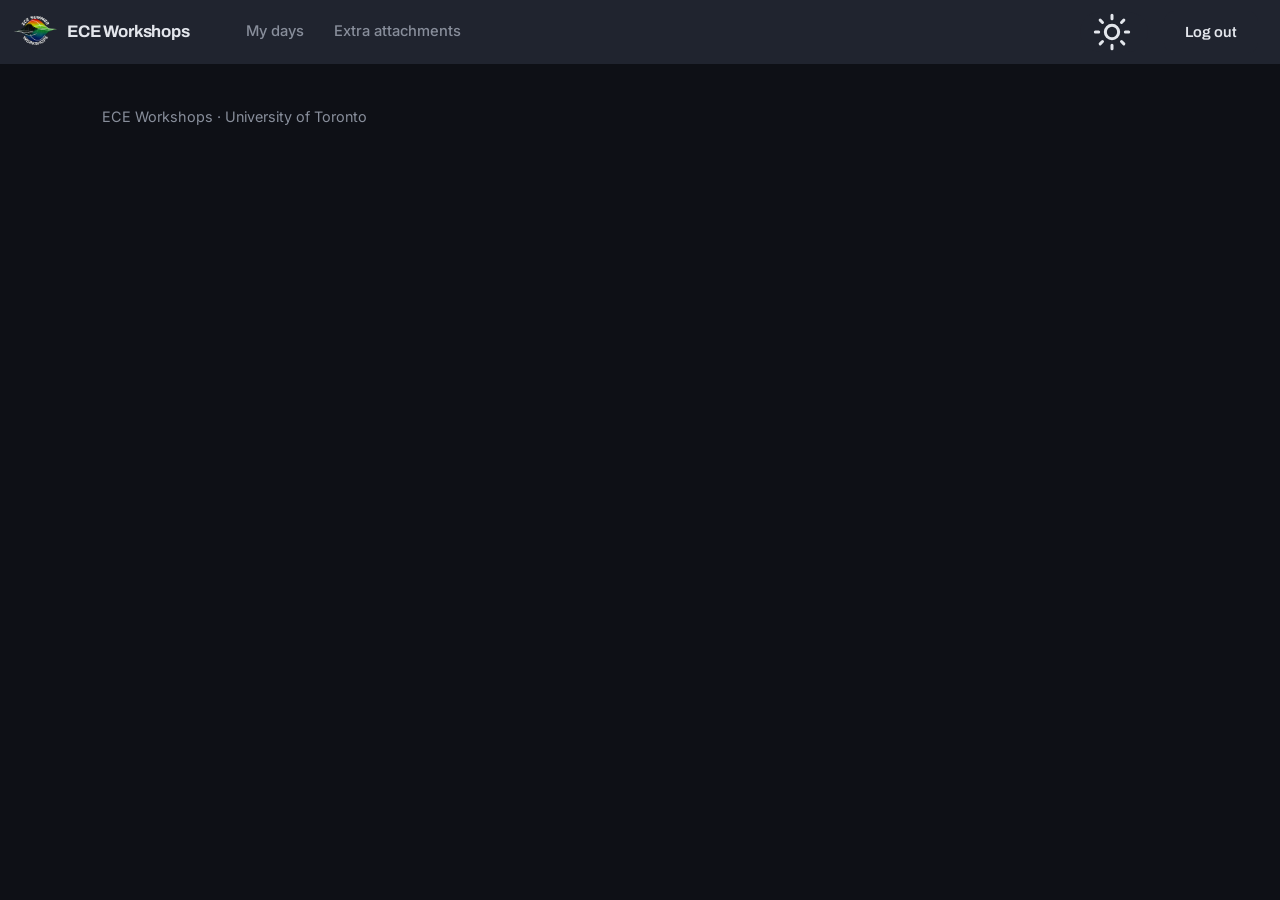
<file: dashboard.html>
<!DOCTYPE html>
<html lang="en" data-theme="dark">
<head>
  <meta charset="UTF-8" />
  <meta name="viewport" content="width=device-width, initial-scale=1.0" />
  <title>My Dashboard · ECE Workshops</title>

  <script>
    (function () {
      try {
        var t = localStorage.getItem("theme");
        if (t) document.documentElement.setAttribute("data-theme", t);
      } catch (e) {}
    })();
  </script>

  <link rel="preconnect" href="https://fonts.googleapis.com" />
  <link rel="preconnect" href="https://fonts.gstatic.com" crossorigin />
  <link href="https://fonts.googleapis.com/css2?family=Archivo:wght@500;600;700;800&family=Inter:wght@400;500;600;700&display=swap" rel="stylesheet" />
  <link rel="stylesheet" href="css/style.css" />
</head>
<body class="mono">

  <nav class="nav">
    <div class="wrap nav-inner">
      <a href="index.html" class="brand"><img src="assets/logo.png" class="brand-logo" alt="ECE Workshops" /> ECE Workshops</a>
      <div class="nav-links">
        <a href="#days">My days</a>
        <a href="#resources">Extra attachments</a>
      </div>
      <div class="nav-right">
        <button id="themeBtn" class="theme-btn" type="button" aria-label="Toggle theme">
          <svg class="tic sun" viewBox="0 0 24 24" fill="none" stroke="currentColor" stroke-width="1.8"
            stroke-linecap="round" stroke-linejoin="round" aria-hidden="true">
            <circle cx="12" cy="12" r="4" />
            <path d="M12 2v2M12 20v2M4.9 4.9l1.4 1.4M17.7 17.7l1.4 1.4M2 12h2M20 12h2M4.9 19.1l1.4-1.4M17.7 6.3l1.4-1.4" />
          </svg>
          <svg class="tic moon" viewBox="0 0 24 24" fill="none" stroke="currentColor" stroke-width="1.8"
            stroke-linecap="round" stroke-linejoin="round" aria-hidden="true">
            <path d="M21 12.8A9 9 0 1 1 11.2 3a7 7 0 0 0 9.8 9.8z" />
          </svg>
        </button>
        <button class="btn btn-ghost" id="logoutBtn" type="button">Log out</button>
      </div>
    </div>
  </nav>

  <!-- shown if you're not "logged in" -->
  <div class="gate" id="dashGate" style="display:none">
    <div class="big-emoji" style="font-size:1.5rem;font-family:var(--font-mono)">[ locked ]</div>
    <h2>You need to log in</h2>
    <p class="muted">This page is only for approved workshop students.</p>
    <a class="btn btn-primary" href="login.html">Go to login</a>
  </div>

  <!-- the actual dashboard -->
  <main id="dashApp" style="display:none">
    <section class="dash-head">
      <div class="wrap">
        <p class="eyebrow">Your dashboard</p>
        <h1>Let's get to work.</h1>
        <p class="muted">New content reveals every morning. Show up to see what's next!</p>

        <div class="progress-wrap">
          <div class="progress-bar"><i id="progFill"></i></div>
          <div class="progress-label" id="progLabel">Loading your progress&hellip;</div>
        </div>
      </div>
    </section>

    <section class="section-sm" id="days">
      <div class="wrap">
        <h2 style="font-size:1.4rem;margin-bottom:18px">The days</h2>
        <div class="grid grid-3" id="dayGrid">
          <!-- filled in by dashboard.js -->
        </div>
      </div>
    </section>

    <section class="section-sm" id="resources" style="background:var(--bg-2)">
      <div class="wrap">
        <h2 style="font-size:1.4rem;margin-bottom:6px"><svg class="iic" viewBox="0 0 24 24" fill="none" stroke="currentColor" stroke-width="1.8" stroke-linecap="round" stroke-linejoin="round" aria-hidden="true"><path d="M3 7a2 2 0 0 1 2-2h4l2 2h8a2 2 0 0 1 2 2v8a2 2 0 0 1-2 2H5a2 2 0 0 1-2-2z"/></svg> Extra attachments</h2>
        <p class="muted" style="margin-top:0;margin-bottom:18px">
          Anything else the TAs upload goes here.
        </p>
        <div class="res-list" id="resList">
          <!-- filled in by dashboard.js -->
        </div>
      </div>
    </section>
  </main>

  <footer class="footer">
    <div class="wrap">ECE Workshops · University of Toronto</div>
  </footer>

  <script src="js/theme.js"></script>
  <script src="js/dashboard.js"></script>
</body>
</html>
</file>
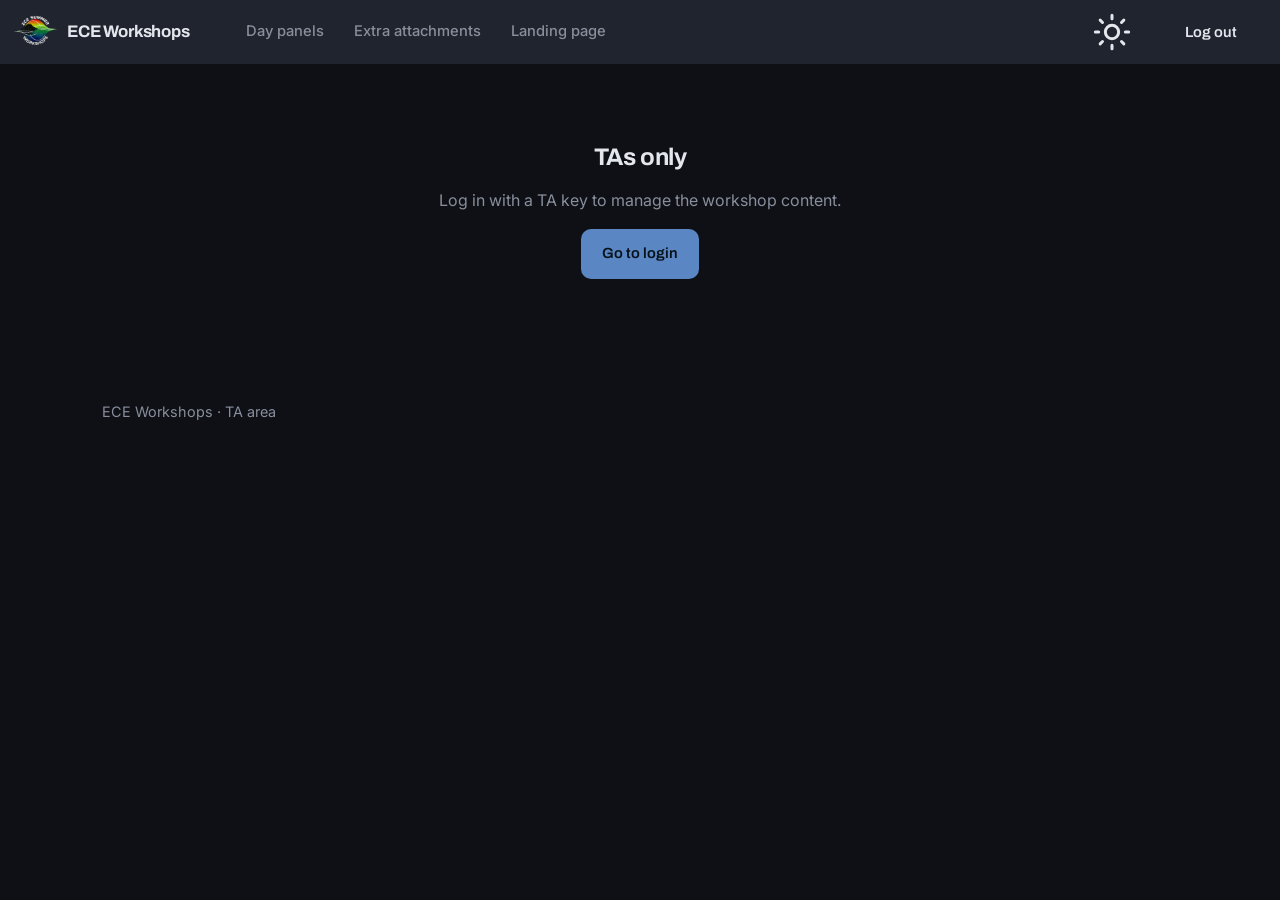
<file: instructor.html>
<!DOCTYPE html>
<html lang="en" data-theme="dark">
<head>
  <meta charset="UTF-8" />
  <meta name="viewport" content="width=device-width, initial-scale=1.0" />
  <title>TA Portal · ECE Workshops</title>

  <script>
    (function () {
      try {
        var t = localStorage.getItem("theme");
        if (t) document.documentElement.setAttribute("data-theme", t);
      } catch (e) {}
    })();
  </script>

  <link rel="preconnect" href="https://fonts.googleapis.com" />
  <link rel="preconnect" href="https://fonts.gstatic.com" crossorigin />
  <link href="https://fonts.googleapis.com/css2?family=Archivo:wght@500;600;700;800&family=Inter:wght@400;500;600;700&display=swap" rel="stylesheet" />
  <link rel="stylesheet" href="css/style.css" />
</head>
<body class="mono">

  <nav class="nav">
    <div class="wrap nav-inner">
      <a href="index.html" class="brand"><img src="assets/logo.png" class="brand-logo" alt="ECE Workshops" /> ECE Workshops</a>
      <div class="nav-links">
        <a href="#panels">Day panels</a>
        <a href="#extras">Extra attachments</a>
        <a href="#landing">Landing page</a>
      </div>
      <div class="nav-right">
        <button id="themeBtn" class="theme-btn" type="button" aria-label="Toggle theme">
          <svg class="tic sun" viewBox="0 0 24 24" fill="none" stroke="currentColor" stroke-width="1.8"
            stroke-linecap="round" stroke-linejoin="round" aria-hidden="true">
            <circle cx="12" cy="12" r="4" />
            <path d="M12 2v2M12 20v2M4.9 4.9l1.4 1.4M17.7 17.7l1.4 1.4M2 12h2M20 12h2M4.9 19.1l1.4-1.4M17.7 6.3l1.4-1.4" />
          </svg>
          <svg class="tic moon" viewBox="0 0 24 24" fill="none" stroke="currentColor" stroke-width="1.8"
            stroke-linecap="round" stroke-linejoin="round" aria-hidden="true">
            <path d="M21 12.8A9 9 0 1 1 11.2 3a7 7 0 0 0 9.8 9.8z" />
          </svg>
        </button>
        <button class="btn btn-ghost" id="logoutBtn" type="button">Log out</button>
      </div>
    </div>
  </nav>

  <!-- shown if you're not logged in with a ta key -->
  <div class="gate" id="taGate" style="display:none">
    <h2>TAs only</h2>
    <p class="muted">Log in with a TA key to manage the workshop content.</p>
    <a class="btn btn-primary" href="login.html">Go to login</a>
  </div>

  <main id="taApp" style="display:none">
    <section class="dash-head">
      <div class="wrap">
        <p class="eyebrow">TA portal</p>
        <h1>Content manager</h1>
        <p class="muted">Day panels, attachments, and the landing page, all in one spot.</p>
      </div>
    </section>

    <section class="section-sm" id="panels">
      <div class="wrap">
        <h2 style="font-size:1.4rem;margin-bottom:18px">Day panels</h2>
        <div id="panelList">
          <!-- filled in by ta.js -->
        </div>
        <button class="btn btn-ghost" id="addPanel" type="button">
          <svg class="iic" viewBox="0 0 24 24" fill="none" stroke="currentColor" stroke-width="2"
            stroke-linecap="round" aria-hidden="true"><path d="M12 5v14M5 12h14"/></svg>
          New panel
        </button>
      </div>
    </section>

    <section class="section-sm" id="extras" style="background:var(--bg-2)">
      <div class="wrap">
        <h2 style="font-size:1.4rem;margin-bottom:6px">Extra attachments</h2>
        <p class="muted" style="margin-top:0;margin-bottom:18px">
          Files here show up on every student's dashboard, outside the day panels.
        </p>
        <div class="res-list" id="extraList">
          <!-- filled in by ta.js -->
        </div>
        <label class="btn btn-ghost ta-upload" style="margin-top:14px">
          <svg class="iic" viewBox="0 0 24 24" fill="none" stroke="currentColor" stroke-width="2"
            stroke-linecap="round" aria-hidden="true"><path d="M12 5v14M5 12h14"/></svg>
          Add attachment
          <input type="file" id="extraFile" multiple hidden>
        </label>
        <button class="btn btn-ghost" id="extraLinkBtn" type="button" style="margin-top:14px;margin-left:10px">
          <svg class="iic" viewBox="0 0 24 24" fill="none" stroke="currentColor" stroke-width="2"
            stroke-linecap="round" stroke-linejoin="round" aria-hidden="true">
            <path d="M9 17H7a5 5 0 0 1 0-10h2M15 7h2a5 5 0 0 1 0 10h-2M8 12h8"/></svg>
          Add link
        </button>
        <div class="ta-link-row" id="extraLinkRow" style="display:none">
          <input type="url" id="extraLinkInput" placeholder="https://...">
          <button class="btn btn-primary" id="extraLinkAdd" type="button">Add</button>
        </div>
      </div>
    </section>

    <section class="section-sm" id="landing">
      <div class="wrap">
        <h2 style="font-size:1.4rem;margin-bottom:6px">Landing page</h2>
        <p class="muted" style="margin-top:0;margin-bottom:18px">
          Controls countdown timer and workshop date range shown on main page.
        </p>

        <div class="ta-live">
          <span class="badge today">Live view</span>
          <p class="muted" style="margin:8px 0 14px">Students will see this when changes applied.</p>
          <div class="ta-live-preview">
            <div class="countdown cd-tba">
              <svg class="cd-cal" viewBox="0 0 24 24" fill="none" stroke="currentColor" stroke-width="1.8"
                stroke-linecap="round" stroke-linejoin="round" aria-hidden="true">
                <rect x="3" y="5" width="18" height="16" rx="2" />
                <path d="M3 9h18M8 3v4M16 3v4" />
              </svg>
              <div>
                <span class="cd-label accent">Date and time</span>
                <b class="cd-tba-txt">To be announced</b>
              </div>
            </div>
            <div class="card stat ta-live-stat">
              <div class="big">2 weeks</div>
              <div class="lbl">Tentative start date</div>
            </div>
          </div>
        </div>

        <div class="ta-card">
          <div class="field">
            <label>Countdown timer</label>
            <label class="ta-radio"><input type="radio" name="cdMode" value="tentative" checked>
              Tentative, shows "To be announced"</label>
            <label class="ta-radio"><input type="radio" name="cdMode" value="actual">
              Actual countdown</label>
          </div>
          <div class="ta-row">
            <div class="field">
              <label for="cdTarget">Counts down to</label>
              <input id="cdTarget" type="datetime-local">
            </div>
          </div>
          <div class="field">
            <label>Workshop dates</label>
            <label class="ta-radio"><input type="radio" name="dateMode" value="tentative" checked>
              Tentative, shows "Tentative start date"</label>
            <label class="ta-radio"><input type="radio" name="dateMode" value="confirmed">
              Confirmed, shows the date range</label>
          </div>
          <div class="ta-row">
            <div class="field">
              <label for="dateStart">Workshop start date</label>
              <input id="dateStart" type="date">
            </div>
            <div class="field">
              <label for="dateEnd">Workshop end date</label>
              <input id="dateEnd" type="date">
            </div>
          </div>
        </div>

        <div class="ta-actions">
          <button class="btn btn-primary" id="taApply" type="button">Apply changes</button>
          <button class="btn btn-ghost" id="taSave" type="button">Save changes</button>
          <button class="btn btn-ghost" id="taReset" type="button">Reset</button>
        </div>
      </div>
    </section>
  </main>

  <footer class="footer">
    <div class="wrap">ECE Workshops · TA area</div>
  </footer>

  <script src="js/theme.js"></script>
  <script src="js/ta.js"></script>
</body>
</html>
</file>
<file: css/style.css>
﻿/* ============================================================
   ece workshops - main stylesheet
   one file for the whole site
   theme: uoft institutional navy
   fonts: archivo (headings/brand), inter (ui)
   ============================================================ */

/* theme variables */
:root {
  /* height of the sticky navbar (.nav). Named because it's space no section
     scrolled to the top of the window actually gets - see --fit-avail on
     .section-fit, which subtracts it. */
  --nav-h: 64px;
  /* dark navy is default */
  --bg:        #0e1016;   /* greyed navy-slate */
  --bg-2:      #14171f;
  --surface:   #181c25;
  --surface-2: #20242f;
  --sidebar:   #121620;
  --text:      #e3e6ec;
  --muted:     #888e9b;
  /* muted, varied accents (dialed back so it isn't one neon hue) */
  --accent:    #5b86c4;   /* dusty blue */
  --accent-2:  #9a82bd;   /* muted lavender */
  --good:      #6aa385;   /* sage green */
  --warn:      #c79a5f;   /* ochre */
  --teal:      #5fa1a4;   /* muted teal */
  --rose:      #c2807f;   /* muted rose */
  --border:    transparent;   /* flat look, no borders */
  --grid:      rgba(255,255,255,0.014);
  --grid-line: rgba(255,255,255,0.05);
  --grid-line-strong: rgba(255,255,255,0.1);
  --vignette:  rgba(0,0,0,0.45);
  --shadow:    0 14px 34px rgba(0,0,0,0.40);
  --shadow-pop: 0 22px 46px rgba(0,0,0,0.5), 0 0 0 1px color-mix(in srgb, var(--accent) 45%, transparent);
  --glow:      0 0 0 rgba(0,0,0,0);

  --maxw: 1120px;
  --radius: 14px;
  --font-head: "Archivo", system-ui, -apple-system, sans-serif;
  --font-body: "Inter", system-ui, -apple-system, sans-serif;
  --font-mono: ui-monospace, "Cascadia Code", "Courier New", monospace;
}

[data-theme="light"] {
  --bg:        #eceef2;
  --bg-2:      #f3f5f8;
  --surface:   #ffffff;
  --surface-2: #eef0f4;
  --sidebar:   #ffffff;
  --text:      #1b2330;
  --muted:     #626a78;
  --accent:    #3f6aa8;   /* dusty blue */
  --accent-2:  #7a5fa6;   /* muted purple */
  --good:      #4a8568;   /* sage green */
  --warn:      #a87b3c;   /* ochre */
  --teal:      #3f8589;   /* muted teal */
  --rose:      #a85f5e;   /* muted rose */
  --border:    transparent;
  --grid:      rgba(20,30,50,0.022);
  --grid-line: rgba(20,30,50,0.06);
  --grid-line-strong: rgba(20,30,50,0.12);
  --vignette:  rgba(120,135,160,0.22);
  --shadow:    0 14px 30px rgba(40,55,80,0.12);
  --shadow-pop: 0 22px 40px rgba(40,55,80,0.22), 0 0 0 1px color-mix(in srgb, var(--accent) 40%, transparent);
  --glow:      0 0 0 rgba(0,0,0,0);
}

/* reset */
* { box-sizing: border-box; }

html { scroll-behavior: smooth; }

body {
  margin: 0;
  font-family: var(--font-body);
  color: var(--text);
  background: var(--bg);
  line-height: 1.6;
  -webkit-font-smoothing: antialiased;
  overflow-x: hidden;
  transition: background .35s ease, color .35s ease;
}

/* flat background, no grid or vignette */

img { max-width: 100%; display: block; }

/* faint logo watermark behind the "from circuits to robots" copy, scrolls
   with the page. #about clips it (overflow: hidden) so it can never bleed
   into the lighter section below, and carries no z-index of its own, so it
   never becomes a stacking context and never walls this off from the rest of
   the page's layer order (see applyLayerOrder() in js/main.js).

   The z-index here is only the no-js default; js/main.js stamps a real one.
   NO `pointer-events: none`: this is a tracked, selectable element
   (data-resize-id="media.about.logo" in templates/index.html), and it has to
   be clickable to be one. While it was inert, sending a photo behind it gave
   the photo the lower number correctly and still left the watermark
   unclickable and unselectable - so the one gesture that would show the photo
   HAD gone behind (clicking there and getting the watermark) was impossible,
   and at 5% opacity nothing else showed it either. The opacity is a starting
   value now rather than a fixed fact: it's editable from the style popover
   like any other element's. */
#about { position: relative; overflow: hidden; }
.bg-logo {
  position: absolute;
  top: 50%;
  left: 50%;
  width: min(900px, 90%);
  max-width: none;
  transform: translate(-50%, -50%);
  opacity: .05;
  user-select: none;
  z-index: 0;
}

a { color: var(--accent); text-decoration: none; }
a:hover { text-decoration: underline; }

h1, h2, h3 {
  font-family: var(--font-head);
  font-weight: 700;
  line-height: 1.15;
  letter-spacing: -0.018em;
  margin: 0 0 .5em;
}

.wrap {
  width: 100%;
  max-width: var(--maxw);
  margin: 0 auto;
  padding: 0 22px;
}

.section { padding: 86px 0; }
.section-sm { padding: 54px 0; }
/* sections meant to read as ONE screenful (#learn, #prizes): their padding
   follows the viewport instead of sitting at a flat 86px, which is what made
   them overflow on anything shorter than about a 1300px-tall window. Keeps
   the original 86px on tall screens, where they already fit - this only ever
   takes space back, never adds it.

   --fit-avail is how much room the section's CONTENT actually gets: the
   viewport, less the navbar, less this padding top and bottom. The navbar
   term is the easy one to forget - .nav is position:sticky, so it sits ON
   TOP of whatever scrolls under it and a section sized to a flat 100vh hides
   its own first 64px behind it. Both things big enough to blow the budget on
   their own (.vid-row's clips, .cert-img) size themselves off this one
   property, so the navbar and the padding are each written down once. */
.section-fit {
  padding: clamp(28px, 5vh, 86px) 0;
  --fit-avail: calc(100vh - var(--nav-h) - 2 * clamp(28px, 5vh, 86px));
  /* and land BELOW the navbar when jumped to from a nav link, not underneath
     it - a section that fits exactly is no use if an anchor jump parks its
     heading behind the sticky bar */
  scroll-margin-top: var(--nav-h);
}

.eyebrow {
  font-family: var(--font-mono);
  font-size: .8rem;
  letter-spacing: 2px;
  text-transform: uppercase;
  color: var(--teal);
  margin-bottom: 10px;
}

.muted { color: var(--muted); }

/* ---------- buttons ---------- */
/* an icon-only button - nothing in it but a glyph, which is what the gallery's
   two arrows are (see _GALLERY_PREV_ENTRY in app/db.py, and any button a ta
   makes by replacing a label with an icon). The 12px/20px padding below is
   sized for words: on a 42x42 round arrow it leaves the svg a 2px-wide content
   box and squashes it out of existence, so an icon-only button drops the
   padding and centres its glyph instead. */
.btn:has(> svg:only-child) {
  padding: 0;
  justify-content: center;
}
.btn {
  display: inline-flex;
  align-items: center;
  gap: 8px;
  font-family: var(--font-head);
  font-size: .92rem;
  font-weight: 600;
  letter-spacing: 0;
  padding: 12px 20px;
  border-radius: 10px;
  border: 1px solid transparent;
  cursor: pointer;
  transition: background .15s ease, border-color .15s ease, color .15s ease;
  /* a button label never breaks across lines. A shrink-to-fit button has no
     slack at all: the editor freezes a moved element at its measured width
     (see detachFromFlow() in js/main.js), and a measurement that lands a hair
     short - sub-pixel rounding, or the heading webfont swapping in after it
     was taken - is enough to fold "Apply Now" onto two lines inside a button
     that visibly has room for it. Same fix, same reason, as
     .login-submit-label below; nothing about a button label wants wrapping on
     the live page either. */
  white-space: nowrap;
}
/* default hover/press feedback for every button, including a bare custom
   "Button" element (buildCustomElementNode()'s "button" kind, just `.btn`
   with no btn-primary/btn-accent2/btn-ghost modifier) which otherwise had
   no hover OR press state of its own at all. A ta-picked Hover color/Click
   color (style popover, see applyStateColorOverrides() in js/main.js)
   replaces this with an exact color instead - the marker attribute below
   (only ever set once an override exists) is what switches a button from the
   shared default over to that color, so the two never stack. */
.btn:hover { text-decoration: none; filter: brightness(0.94); }
.btn:active { filter: brightness(0.88); }

/* ---------- ta-picked hover/click colors ----------
   Any recolorable element can carry one, not just a button: a box, an icon,
   a heading, a nav link. Two things css alone can't express drove the shape
   of this:

   1. there's no such thing as an inline :hover, so the picked color travels
      as a custom property and a marker attribute says which css property it
      belongs on - background for a surface, foreground for text/icons, the
      exact same split colorTarget() already makes for the plain Color row.
   2. grouped elements are supposed to light up together (hover any one
      member, the whole group goes to its hover color, each in its own
      color), and no selector can reach sideways from a hovered element to
      an unrelated one somewhere else on the page.

   So the STATE is a class js/main.js paints on (see wireStateColorHover()),
   not the :hover pseudo-class - which also gets the ancestor behaviour of
   :hover for free, since that pass walks up from whatever is under the
   cursor. !important because the resting color for these same elements is an
   inline style (setElementColor()), which a plain rule here could never
   outrank. */
[data-el-hover-bg].el-hovered { background-color: var(--el-hover-bg) !important; filter: none !important; }
[data-el-hover-fg].el-hovered { color: var(--el-hover-fg) !important; }
[data-el-press-bg].el-pressed { background-color: var(--el-press-bg) !important; filter: none !important; }
[data-el-press-fg].el-pressed { color: var(--el-press-fg) !important; }
.btn-lg { font-size: 1.05rem; padding: 16px 28px; }

.btn-primary {
  background: var(--accent);
  color: #06121a;
}
.btn-primary:hover { filter: brightness(0.94); }

/* nav-bar "Access portal" button: deliberately not --accent, so it doesn't
   read as just another Join Us button */
.btn-accent2 {
  background: var(--teal);
  color: #06121a;
}
.btn-accent2:hover { filter: brightness(0.94); }

.btn-ghost {
  background: var(--surface-2);
  color: var(--text);
}
.btn-ghost:hover { background: color-mix(in srgb, var(--text) 9%, var(--surface-2)); }

/* the one hover tooltip bubble, moved to whatever element is being hovered
   rather than a ::after per element (see the ELEMENT TOOLTIPS section in
   js/main.js for why). Everything here is what an untouched tooltip looks
   like - deliberately the bubble the Apply Now buttons used to get from their
   own hardcoded rule, which this replaced - and every one of these can be
   overridden per element from the editor's tooltip sub-editor, which writes
   inline styles onto this node (paintTooltipBubble()).

   Positioned in document coordinates, like the editor's own popovers. Its
   z-index sits above everything on the page (the sticky nav included, at 50)
   and below the editor's own chrome, which starts at 9999: a bubble covering
   the selection ring or the menu being used to style it would be the one thing
   worse than no preview at all. */
.tt-bubble {
  position: absolute;
  display: none;
  left: 0;
  top: 0;
  z-index: 9000;
  width: max-content;
  max-width: 220px;
  padding: 8px 12px;
  border-radius: 8px;
  background: var(--surface-2);
  color: var(--text);
  box-shadow: var(--shadow);
  font-family: var(--font-body);
  font-size: 13px;
  font-weight: 400;
  line-height: 1.4;
  text-align: center;
  /* the words come from a textarea, so the line breaks a ta typed are part of
     what they wrote */
  white-space: pre-wrap;
  pointer-events: none;
}
.tt-bubble.show { display: block; }

/* ---------- nav ---------- */
.nav {
  position: sticky;
  top: 0;
  z-index: 50;
  background: var(--surface-2);
}
/* A container's own painted surface, re-painted as a real child layer so the
   layer menu has something it can rank other elements BELOW. Built and sized
   by ensureLayerSurfaces() (js/main.js) for every tracked container that
   paints an opaque surface of its own - the navbar, a day row, an info card, a
   reel tile, a prizes banner, a whole section - and given an ordinary rank by
   applyLayerOrder() like any other layer.

   The reason it has to exist at all: a container's `background` is painted
   before ANY of its descendants, in every stacking context, always. No
   z-index a child can be given puts it under its own parent's background, so
   "send to back" on a card's title could never actually put the title behind
   the card - the one thing it obviously ought to mean. A copy of that surface
   painted as a real sibling layer can be ranked over, and once the title is
   ranked under the copy it visibly goes behind the panel.

   Nothing is HOLLOWED to make room for it: the container keeps its own
   background, and this paints an identical one directly over it. That's why
   ensureLayerSurfaces() only builds one when the container's background is
   fully opaque - painting an opaque colour twice is the same as painting it
   once, so a page with no reordering on it renders byte-identical, while
   painting a TRANSLUCENT one twice would darken every panel on the site. It
   also means a ta's own recolour (an inline background-color on the element,
   see setElementColor()) needs no separate handling: `inherit` follows it,
   the same way the navbar's old `::before` copy did.

   Sized to the container's BORDER box (js writes the negative insets from the
   real border widths, and box-sizing keeps the inherited border inside them)
   rather than to the padding box, so an element sent behind a panel doesn't
   go on showing through the panel's own border. `pointer-events: none`
   because it is decoration over paint that is already there and must never
   take a click off the container underneath it.

   `z-index: -1` is not a rank and is never reordered. It is the ONE number
   that means "above this element's own background, below everything in it":
   css paints negative-z descendants immediately after the background of the
   context they belong to and before every other descendant, positioned or
   not, ranked or not. A positive number here would have been a rank - and
   would have put the panel over every UNTRACKED thing in the box as well,
   since a positive z-index beats plain in-flow content and any z-index:auto
   positioned descendant (a reel's own drifting track, say) whatever the
   document order is. That version blanked the entire "what you'll learn" reel
   out behind the section it sits in. Anything a ta ranks under a surface goes
   below this instead, at -2 and down - see applyLayerOrder(). */
.layer-surface {
  position: absolute;
  box-sizing: border-box;
  background: inherit;
  border: inherit;
  border-radius: inherit;
  pointer-events: none;
  z-index: -1;
}
/* the landing page ships two navbars, one per session state (see the two
   <nav> elements in templates/index.html and applyNavState() in js/main.js);
   the one that isn't in force is out of the document entirely, not merely
   invisible, so the other sits exactly where a single navbar always did and
   nothing below it shifts. Also carried by any nav button a ta places, which
   follows the navbar it belongs to. */
.nav-state-off { display: none !important; }
/* the ta portal packs in more nav links than any other page, give the nav
   row itself more room than the page content column gets */
.nav .wrap { max-width: 1400px; }
.nav-inner {
  display: flex;
  align-items: center;
  gap: 18px;
  height: 64px;
  /* keep it a single row: text stays on one line and never wraps onto a
     second one. nav-links-dense below drops items before the row actually
     runs out of room, so there's nothing left to clip or scroll here (and
     no overflow rule to accidentally clip the Apply Now hover tooltip,
     which pops out below the nav link). */
  white-space: nowrap;
}
.brand {
  font-family: var(--font-head);
  font-weight: 700;
  font-size: 1.05rem;
  color: var(--text);
  letter-spacing: -0.01em;
  display: flex;
  align-items: center;
  gap: 9px;
}
.brand:hover { text-decoration: none; }
.brand-logo {
  height: 36px;
  width: auto;
  display: block;
  /* visually bigger without changing the box the flex layout sees, so
     nothing else in the nav ever shifts: it grows left/up/down, away from
     the wordmark text beside it, and just crops against the nav's edges
     if it runs out of room rather than nudging anything else around */
  transform: scale(1.25);
  transform-origin: right center;
}
.nav-links {
  display: flex;
  gap: 30px;
  margin-left: 38px;
}
.nav-links a {
  color: var(--muted);
  font-size: .92rem;
  font-weight: 500;
}
.nav-links a:hover { color: var(--text); text-decoration: none; }
.nav-right {
  margin-left: auto;
  display: flex;
  align-items: center;
  gap: 16px;
}
/* plain text link in the nav (e.g. Home), grounded not a pill */
.nav-back {
  color: var(--muted);
  font-size: .92rem;
  font-weight: 500;
}
.nav-back:hover { color: var(--text); text-decoration: none; }

/* theme toggle button */
.theme-btn {
  height: 40px;
  padding: 0 16px 0 12px;
  border-radius: 20px;
  border: none;
  background: var(--surface-2);
  color: var(--text);
  font-size: .88rem;
  font-family: var(--font-body);
  font-weight: 500;
  cursor: pointer;
  display: inline-flex;
  align-items: center;
  gap: 8px;
}
.theme-btn:hover { color: var(--accent); }
/* .tic-icon is the resizable/moveable/colorable unit (visual editor's own
   data-resize-id); the sun/moon svgs inside it just fill it and swap via
   [data-theme], never sized/positioned/colored on their own */
.tic-icon { width: 20px; height: 20px; flex: none; display: inline-flex; align-items: center; justify-content: center; }
.tic { width: 100%; height: 100%; }
.tic.moon { display: none; }
[data-theme="light"] .tic.sun { display: none; }
[data-theme="light"] .tic.moon { display: block; }
/* the button's own text, not a text box parked on top of one: it takes all
   the room the icon leaves and right-justifies inside it, so the wording
   sits against the button's trailing edge and widening the button opens up
   space between the icon and the words rather than trailing dead space after
   them. Being a real flex item with real width is also what makes the text
   toolbar's align buttons work here at all - text-align has nothing to act on
   in a shrink-to-fit box - so a ta can pull the wording back to centre or
   left, and pad it off either edge, without any of it being a special case
   (see applyTextAlignStyle()/applyPaddingOverrides() in js/main.js). */
.tic-label {
  white-space: nowrap;
  flex: 1 1 auto;
  text-align: right;
}

/* ---------- hero ---------- */
.hero {
  position: relative;
  padding: 92px 0 70px;
  overflow: hidden;
}
.hero h1 {
  font-size: clamp(2.4rem, 6vw, 4.4rem);
  text-transform: uppercase;
}
.hero h1 .grad {
  color: var(--accent);
}
.hero p.lead {
  font-size: 1.15rem;
  color: var(--muted);
  margin: 18px 0 28px;
}
.hero-btns { display: flex; gap: 14px; flex-wrap: wrap; }

.hero-row {
  display: flex;
  align-items: stretch;
  gap: 28px;
  margin-top: 18px;
  flex-wrap: wrap;
}
.hero-left {
  flex: 1 1 420px;
  display: flex;
  flex-direction: column;
  justify-content: center;
}
.hero-left .lead { margin-top: 0; }

/* full-screen video hero. hidden unless .hero also has "hero-media" so
   removing that one class off the header in index.html reverts to the
   plain hero, no other cleanup needed */
.hero-bg, .hero-scrim { display: none; }
.hero.hero-media {
  min-height: calc(100vh - 64px); /* 64px = .nav-inner height, above this */
  display: flex;
  align-items: center;
  padding: 60px 0;
}
.hero.hero-media .hero-bg {
  display: block;
  position: absolute;
  inset: 0;
  width: 100%;
  height: 100%;
  object-fit: cover;
  /* no z-index here at all: js/main.js's applyLayerOrder() stamps a real one
     on load, ranked flatly against every other element on the page (this is a
     tracked element, data-resize-id="media.hero.video"), so a ta's "send to
     back" on some other element can actually outrank it. Before that runs (or
     with js off), plain dom order already paints this correctly below .wrap's
     content: both are z-index:auto at that point, and this comes first in the
     markup, so it's already the bottom-most paint by default. */
}
.hero.hero-media .hero-scrim {
  display: block;
  position: absolute;
  inset: 0;
  /* flat scrim, not a gradient, just enough to keep the overlaid text readable */
  background: rgba(8, 11, 16, .85);
  /* see .hero-bg's own comment just above */
}
.hero.hero-media .eyebrow,
.hero.hero-media h1,
.hero.hero-media p.lead {
  color: #f2f4f8;
}
.hero.hero-media h1 .grad { color: var(--accent); }

/* floating emoji in hero */
.floaty {
  position: absolute;
  font-size: 2.4rem;
  opacity: .8;
  filter: drop-shadow(0 6px 14px rgba(0,0,0,.3));
  animation: float 6s ease-in-out infinite;
  user-select: none;
  pointer-events: none;
}
.floaty.f1 { top: 14%;  right: 12%; animation-delay: 0s;   }
.floaty.f2 { top: 52%;  right: 26%; animation-delay: 1.2s; font-size: 3rem; }
.floaty.f3 { top: 72%;  right: 8%;  animation-delay: .6s;  }
.floaty.f4 { top: 30%;  right: 38%; animation-delay: 2s;   font-size: 1.8rem; }

@keyframes float {
  0%, 100% { transform: translateY(0) rotate(-3deg); }
  50%      { transform: translateY(-18px) rotate(3deg); }
}

/* countdown box */
.countdown {
  flex: 0 0 auto;
  display: flex;
  flex-direction: column;
  justify-content: center;
  gap: 22px;
  padding: 28px 30px;
  border: 1px solid var(--border);
  border-radius: var(--radius);
  background: color-mix(in srgb, var(--surface) 75%, transparent);
}
.countdown .cd-label {
  font-family: var(--font-mono);
  font-size: .75rem;
  letter-spacing: 2px;
  text-transform: uppercase;
  color: var(--muted);
}
.cd-clock { display: flex; gap: 16px; flex-wrap: nowrap; }
.cd-unit { text-align: center; min-width: 58px; }
.cd-unit b {
  font-family: var(--font-mono);
  font-size: 2.6rem;
  color: var(--accent);
  display: block;
}
.cd-unit span {
  font-size: .7rem;
  letter-spacing: 1px;
  text-transform: uppercase;
  color: var(--muted);
}
/* tba variant shown while dates aren't set */
.cd-tba { flex-direction: row; align-items: center; gap: 20px; }
.cd-cal { width: 44px; height: 44px; color: var(--accent); flex: none; }
.cd-tba .cd-label.accent { color: var(--accent); }
.cd-tba-txt {
  display: block;
  font-family: var(--font-head);
  font-size: 1.45rem;
  margin-top: 2px;
}
/* the countdown sits on the hero's video, and the scrim between the two is a
   fixed dark rgba(8,11,16,.85) in BOTH themes (see .hero.hero-media
   .hero-scrim above) - so the card is pinned to the dark palette here rather
   than following the theme, exactly like the hero's own eyebrow/h1/lead are
   pinned to #f2f4f8 alongside it.

   Following the theme made the card near-white in light mode while the "To be
   announced" text stayed light: an inline foreColor span carries its own
   light/dark pair and a ta had set both to white, so repaintInlineTextColors()
   (js/main.js) correctly kept painting it white over a background that had
   gone white underneath it - which reads as the text changing on every flip.

   Redefining the variables rather than hard-coding each rule means every
   descendant that already reads them (the clock variant's .cd-unit b/span
   included) follows without repeating itself. `color` has to be restated
   though: it inherits from body as an already-resolved value, so a local
   --text alone would never reach it. A ta recoloring the card in the visual
   editor still wins over all of this - those overrides land inline. */
.hero.hero-media .countdown {
  --surface: #181c25;
  --text:    #e3e6ec;
  --muted:   #888e9b;
  --accent:  #5b86c4;
  color: var(--text);
}

/* ---------- generic cards / grids ---------- */
.grid { display: grid; gap: 22px; }
.grid-2 { grid-template-columns: repeat(2, 1fr); }
.grid-3 { grid-template-columns: repeat(3, 1fr); }
.grid-4 { grid-template-columns: repeat(4, 1fr); }

.card {
  background: var(--surface);
  border: 1px solid var(--border);
  border-radius: var(--radius);
  padding: 24px;
  transition: transform .2s ease, border-color .2s ease;
}
.card h3 { font-size: 1.05rem; }
.card-head { display: flex; align-items: center; gap: 12px; margin-bottom: 10px; }
.card-head h3 { margin: 0; }
.card .emoji { font-size: 1.9rem; display: block; margin-bottom: 10px; }

/* ---------- reel (auto-drifting horizontal/vertical tile strip) ----------
   placed via the visual editor's right-click "Add element" > Reel/Vertical
   reel (addCustomElement()'s "reel" kind, js/main.js) - the panel (.reel)
   is a normal resizable/movable/deletable/colorable custom element; its
   tiles (.reel-tile) are individually selectable/stylable (color/radius/
   border/opacity, generic via colorTarget()/elKind()), dragged along the
   strip to reorder them (startReelTileDrag()) and resized all together
   (startReelTileResize()) - what they can't do is leave the track's flex
   flow, so they're never deleted or detached individually (see the
   data-reel-tile guards throughout js/main.js). Drifts on its
   own via js/learn-reel.js (a compositor Web Animation, not rAF, so idle
   drift can't be throttled choppy - see initReel()), hovering a tile eases
   the drift to a stop and pops it instead of just pausing dead.
   .reel--editor-scroll is the ta-editor mode (manual scrollbar over the
   plain tile set, no looping, no autoplay/pop - see initReel()); .static-grid
   is the prefers-reduced-motion fallback (a single plain grid, no
   scroll/drift at all). */
.reel { position: relative; margin: 6px 0; }
.reel-mask {
  overflow: hidden;
  /* padding + matching negative margin: gives a popped tile room to scale
     up without being clipped by this element's own box, without adding
     any actual layout space */
  padding: 30px 0;
  margin: -30px 0;
  -webkit-mask-image: linear-gradient(90deg, transparent 0, #000 64px, #000 calc(100% - 64px), transparent 100%);
  mask-image: linear-gradient(90deg, transparent 0, #000 64px, #000 calc(100% - 64px), transparent 100%);
}
.reel-track { display: flex; gap: 20px; width: max-content; will-change: transform; }
.reel-tile {
  position: relative;
  flex: none;
  background: var(--surface);
  border: 1px solid var(--border);
  border-radius: var(--radius);
  transition: transform .32s cubic-bezier(.2,.8,.2,1), box-shadow .32s ease, border-color .2s ease;
}
/* a popped tile has to ride over the tiles either side of it, or the 1.08
   scale just slides under its neighbour. !important because every tile
   carries an INLINE z-index from applyLayerOrder() (js/main.js) - its rank in
   the page-wide layer order - and an inline value beats any stylesheet rule
   however specific, so without this the pop was silently a no-op on every
   tile that had a later sibling. It can't leak out of the reel either, however
   big the number: .reel-mask above carries a mask-image, which establishes a
   stacking context of its own, so everything in here is ranked inside that and
   clipped by its overflow regardless. */
.reel-tile.popped { transform: scale(1.08); box-shadow: var(--shadow-pop); z-index: 999 !important; }
/* a tile mid-reorder-drag (see startReelTileDrag() in js/main.js): rides
   above the tiles it's being carried past, and drops the transition that
   would otherwise make it ease along a third of a second behind the cursor.
   !important for the same reason as .popped above - it has to beat the tile's
   own inline rank - and one higher, so a tile being carried also clears one
   that is merely popped under the cursor on the way past. */
.reel-tile.reel-dragging {
  transition: none;
  z-index: 1000 !important;
  box-shadow: var(--shadow-pop);
  cursor: grabbing;
}

.reel--vertical .reel-mask {
  padding: 0 30px;
  margin: 0 -30px;
  -webkit-mask-image: linear-gradient(180deg, transparent 0, #000 64px, #000 calc(100% - 64px), transparent 100%);
  mask-image: linear-gradient(180deg, transparent 0, #000 64px, #000 calc(100% - 64px), transparent 100%);
}
.reel--vertical .reel-track { flex-direction: column; width: auto; height: max-content; }

/* a fading edge reads as "more content, unreachable" - wrong once there's a
   real scrollbar, so it's dropped here even though the track is still the
   same cloned-for-looping one live mode builds (see initReel()) */
.reel--editor-scroll .reel-mask {
  overflow-x: auto;
  padding: 0;
  margin: 0;
  -webkit-mask-image: none;
  mask-image: none;
  /* the scrollbar is laid out INSIDE the panel's own box rather than added
     underneath it: the panel is a free-placed element whose stored height is
     what the live page uses too, so a scrollbar that grew the box only in the
     editor left the reel hanging past its own bottom edge and over whatever
     sits below it (the video row, on the landing page). Thin, for the same
     reason - it's an editing affordance, not part of the design. */
  height: 100%;
  box-sizing: border-box;
  scrollbar-width: thin;
}
.reel--editor-scroll .reel-mask::-webkit-scrollbar { width: 8px; height: 8px; }
.reel--editor-scroll .reel-mask::-webkit-scrollbar-track { background: transparent; }
.reel--editor-scroll .reel-mask::-webkit-scrollbar-thumb {
  background: color-mix(in srgb, var(--text) 28%, transparent);
  border-radius: 999px;
}
.reel--editor-scroll.reel--vertical .reel-mask { overflow-x: hidden; overflow-y: auto; max-height: 60vh; }
/* the reorder grab (see startReelTileDrag() in js/main.js) is only a thing
   inside the editor, so only the editor advertises it */
body.edit-mode .reel-tile { cursor: grab; }

.reel.static-grid .reel-mask {
  overflow: visible;
  padding: 0;
  margin: 0;
  -webkit-mask-image: none;
  mask-image: none;
}
.reel.static-grid .reel-track {
  display: grid;
  grid-template-columns: repeat(3, 1fr);
  width: auto;
  transform: none !important;
}
/* initReel() clears each tile's inline width/height for this fallback
   only, so this can actually win (an inline style otherwise always beats a
   stylesheet rule regardless of selector) */
.reel.static-grid .reel-tile { width: auto; height: auto; }
@media (max-width: 860px) {
  .reel.static-grid .reel-track { grid-template-columns: repeat(2, 1fr); }
}
@media (max-width: 540px) {
  .reel.static-grid .reel-track { grid-template-columns: 1fr; }
}

/* placeholder image box, no real assets yet */
.ph {
  display: grid;
  place-items: center;
  text-align: center;
  border-radius: var(--radius);
  border: 1px dashed var(--border);
  color: var(--muted);
  font-family: var(--font-mono);
  font-size: .78rem;
  letter-spacing: 1px;
  padding: 18px;
  min-height: 180px;
  background: var(--surface-2);
}
.ph.tall { min-height: 260px; }
.ph.video { min-height: 220px; }
.ph.video::before { content: "â–¶  "; font-size: 1rem; }

/* real photos / videos, sized to match the placeholders */
.media {
  width: 100%;
  display: block;
  border-radius: var(--radius);
  object-fit: cover;
  background: var(--surface-2);
}
.media.tall  { height: 320px; }
.media.photo { height: 180px; }
/* portrait (phone-shot) clips: fix the height, let width follow so they
   show full-frame and uncropped, centered in their column */
.media.video {
  width: auto;
  max-width: 100%;
  height: 460px;
  margin: 0 auto;
  justify-self: center;
  object-fit: contain;
}
/* learn section clip row: verticals at their natural width on the outer
   edges (lined up with the cards above), the landscape middle clip
   stretches to fill the space between them at full height, sides cropped.
   the mobile breakpoints below still collapse this via .grid-3 */
.vid-row { grid-template-columns: auto 1fr auto; }
/* the clip row is the single biggest item in #learn, so it's what gives for
   that section to fit one screen: it takes whatever --fit-avail (see
   .section-fit) has left after everything above it, up to its natural 460px.
   410px is the rest of the section's fixed flow height - heading block 82
   (48 + its 34 margin), reel anchor 286, this row's own 34px margin-top -
   plus 8px of slack, so sub-pixel rounding can't tip a section that fits
   exactly into one that scrolls by a hair. Spelling the budget out beats a
   guessed vh fraction: one number to fix if something above it changes
   height, and the clips keep their full 460px on a tall window instead of
   shrinking on screens that never needed it. Height, not max-height: these
   are the video elements themselves and their width is auto, so a shorter
   clip is a proportionally narrower one - the portrait clips stay uncropped
   rather than letterboxed. The var() fallback keeps the row sane if it's ever
   used outside a .section-fit, where the property doesn't exist. */
.vid-row .media.video {
  height: min(460px, calc(var(--fit-avail, 100vh) - 410px));
}
.vid-row .media.video:first-child { margin: 0; justify-self: start; }
.vid-row .media.video:last-child  { margin: 0; justify-self: end; }
.vid-row .media.video.wide {
  width: 100%;
  justify-self: stretch;
  object-fit: cover;
}

/* ---------- about / text + image ---------- */
.split {
  display: grid;
  grid-template-columns: 1.1fr 1fr;
  gap: 40px;
  align-items: center;
}
.section h2 { font-size: clamp(1.8rem, 4vw, 2.6rem); }
.section .sub { color: var(--muted); max-width: 620px; }

/* ---------- schedule ---------- */
.timeline { display: grid; gap: 14px; }
.day-row {
  display: grid;
  grid-template-columns: auto 90px 1fr;
  gap: 18px;
  align-items: start;
  padding: 18px 20px;
  background: var(--surface);
  border: 1px solid var(--border);
  border-left: 3px solid var(--accent);
  border-radius: 12px;
}
/* per-day icon, pulled left of the day tag */
.day-row .dic {
  width: 26px;
  height: 26px;
  align-self: center;
  order: -1;
  color: var(--accent);
}
.day-row .daytag {
  font-family: var(--font-head);
  font-size: .85rem;
  color: var(--accent);
  align-self: center;
}
.day-row h4 { margin: 0 0 4px; font-size: 1.05rem; }
.day-row p { margin: 0; color: var(--muted); font-size: .92rem; }

/* ---------- logistics stat cards ---------- */
.stat { text-align: center; }
.stat .big {
  font-family: var(--font-mono);
  font-size: 1.9rem;
  color: var(--accent);
}
.stat .lbl { color: var(--muted); font-size: .9rem; }

/* ---------- prizes banner ---------- */
/* one panel, three rows down the middle of it: heading, certificate, and the
   closing line with the Apply button beside it.

   Full wrap width, the same edges the stats row above it and every other
   section on the page sit on. It was briefly fit-content, on the theory that
   a panel hugging the height-capped certificate wastes no surface - true in
   isolation, but it made this the one band on the page narrower than its
   neighbours, and a panel that doesn't line up with the one above it reads
   as more wrong than a little room beside the image does.

   Centred, where it used to sit on the panel's left edge. The certificate is
   capped by HEIGHT (see .cert-img), so on any window that isn't tall it comes
   out a few hundred px narrower than the panel it's in, and left-aligning the
   rows piled every bit of that slack into one empty column down the right
   side - the panel read as a two-column layout with nothing in the second
   column, which is a worse thing to look at than an image that isn't flush
   left. Centred, the same slack is margin either side. */
.banner {
  width: 100%;
  border-radius: var(--radius);
  padding: 28px;
  border: 1px solid var(--border);
  background: var(--surface);
  display: flex;
  flex-direction: column;
  align-items: center;
  text-align: center;
  gap: 18px;
}
.banner-left { max-width: 680px; }
/* the heading's own .5em bottom margin would stack on top of the flex gap and
   open twice the intended space under it - the gap is the only separation the
   rows need, and the 21px this frees goes to the certificate */
.banner h2 { margin-bottom: 0; }
/* the closing line and its button on one row rather than stacked: it is how
   the sentence and its call to action read, and it hands the certificate the
   other 70-odd px. Wraps on a narrow window, where they genuinely don't fit
   side by side, and justify-content keeps them centred under the image once
   they're on two lines. */
.banner-cta {
  display: flex;
  align-items: center;
  justify-content: center;
  gap: 16px;
  flex-wrap: wrap;
  /* .banner-left's 680px cap is for a paragraph on its own; this row is that
     paragraph AND the button, and 680 is narrow enough to wrap them apart on
     a window where they fit side by side comfortably. The .sub keeps its own
     620px measure, so the text still doesn't run long. */
  max-width: none;
}
.banner-cta .sub { margin: 0; }
/* the certificate takes whatever --fit-avail has left, same budget shape as
   .vid-row's clips above. 198px is everything else in the banner - its own
   56px of padding, the heading 54, the closing line and Apply button sharing
   one 44px row, the two 18px flex gaps - plus the same 8px of slack. That's
   what makes the whole panel one screenful, and every number in it that came
   down (the padding, the gaps, the stacked line and button) came down so this
   one could go up: the image is 148px taller here than it was.
   width:auto rather than 100% so the cap scales the image down whole (a
   replaced element honours both max-* proportionally) instead of letterboxing
   it inside a full-width box, which is the whole reason it can be this big.
   No align-self, so it centres with the rest of the panel's rows - the height
   cap makes it narrower than the panel on a short window and that leftover
   wants to be split either side of it, not left in a heap on the right. */
.cert-img {
  width: auto;
  max-width: 100%;
  max-height: calc(var(--fit-avail, 100vh) - 198px);
  border-radius: 12px;
}

/* ---------- 2026 gallery ---------- */
/* gallery cta on the landing page, burst lines flank the button */
.gal-cta {
  display: flex;
  align-items: center;
  justify-content: center;
  gap: 14px;
}
.cta-lines {
  width: 26px;
  height: 26px;
  color: var(--accent);
  flex: none;
}
.cta-lines.flip { transform: scaleX(-1); }

/* ---------- gallery viewer ---------- */
.gv {
  display: flex;
  gap: 16px;
  align-items: stretch;
}
/* the reserved in-flow spacers the five placed gallery elements anchor to
   (templates/gallery.html, app/db.py's _GALLERY_ENTRIES): the real rail/stage/
   arrows/counter are absolutely positioned out of flow, so these hold their
   default spots open. The rail spacer's height is grown to match whatever the
   rail actually renders (js/gallery.js's renderDirs()), same as the student
   dashboard's own area anchors. */
.gv-dirs-anchor {
  width: 120px;
  flex: 0 0 auto;
  min-height: 40px;
}
.gv-stage-anchor {
  position: relative;
  flex: 1;
  min-width: 0;
  height: min(66vh, 600px);
}
/* where the arrows and the counter sit ON the stage. Each is a box the same
   size as the element that anchors to it, rather than a zero-size point:
   applyElementAnchors() pins an element's TOP-LEFT corner to its anchor's
   rect, so anything anchored right/bottom needs its own width and height here
   for that corner to land in the right place - a zero-width anchor at
   right:14px hangs the whole element off the edge instead of tucking it
   inside. Sizes match _GALLERY_ENTRIES in app/db.py. */
.gv-prev-anchor, .gv-next-anchor, .gv-count-anchor { position: absolute; }
.gv-prev-anchor, .gv-next-anchor { width: 42px; height: 42px; top: calc(50% - 21px); }
.gv-prev-anchor { left: 14px; }
.gv-next-anchor { right: 14px; }
.gv-count-anchor { right: 14px; bottom: 12px; width: 74px; height: 26px; }

/* one directory tile in the rail's live area (js/gallery.js's
   buildGalleryDirTileHtml()). Same split as .extras-tile/.extras-tile-rect:
   the coloured rectangle is a separate absolutely-positioned sibling, not this
   box's own background, so a ta deleting the rect never takes the label down
   with it - and so the AREA around the tiles stays genuinely transparent, per
   "the rectangle in the back that gives it the color is separate". */
.gv-year {
  position: relative;
  overflow: hidden;
  padding: 12px 18px;
  color: var(--muted);
  font-family: var(--font-head);
  font-weight: 600;
  font-size: .95rem;
  cursor: pointer;
  text-align: center;
}
.gv-year-rect {
  position: absolute;
  inset: 0;
  border-radius: 10px;
  background: var(--surface);
  z-index: 0;
}
/* positioned but deliberately z-index:auto - see the same rule on .day-card
   below for why the number that used to be here broke the layer menu */
.gv-year > *:not(.gv-year-rect) { position: relative; }
/* the label fills its tile's content box rather than shrinking to fit the
   directory's name. It's a <span>, so it used to be exactly as wide as its own
   words - and since the words differ per directory while the SAVED position is
   one shared {tx,ty} offset applied to every tile (see
   mirrorTiledRoleGeometry() in js/main.js), two labels of different lengths
   started at different places and stayed that far apart no matter where either
   was dragged: nudge "2025" 12px right and "sussmaster9000" went 12px right
   too, still 25px off it. One box for every tile makes the shared offset land
   in the same place on all of them, which is what mirroring is supposed to
   mean. The words themselves are still centred by .gv-year's text-align, so
   nothing about the rail's default look changes. */
.gv-year-label { display: block; width: 100%; }
.gv-year:hover { color: var(--text); }
.gv-year.active { color: #fff; }
.gv-year.active .gv-year-rect { background: var(--accent); }
.gv-stage {
  position: relative;
  flex: 1;
  min-width: 0;
  height: min(66vh, 600px);
  background: var(--surface);
  border-radius: var(--radius);
  display: flex;
  align-items: center;
  justify-content: center;
  overflow: hidden;
}
.gv-img {
  max-width: 100%;
  max-height: 100%;
  object-fit: contain;
  cursor: pointer;
}
/* the img reset above sets display:block, which beats the ua hidden rule */
.gv-img[hidden] { display: none; }
.gv-arrow {
  position: absolute;
  top: 50%;
  transform: translateY(-50%);
  width: 42px;
  height: 42px;
  border-radius: 50%;
  border: none;
  background: var(--surface-2);
  color: var(--text);
  display: grid;
  place-items: center;
  cursor: pointer;
  z-index: 2;
}
.gv-arrow svg { width: 20px; height: 20px; }
.gv-arrow:hover {
  background: var(--accent);
  color: #fff;
}
.gv-prev { left: 14px; }
.gv-next { right: 14px; }
.gv-count {
  position: absolute;
  right: 14px;
  bottom: 12px;
  padding: 4px 10px;
  border-radius: 8px;
  background: var(--surface-2);
  color: var(--muted);
  font-size: .85rem;
  z-index: 2;
}
.gv-hint {
  margin-top: 12px;
  font-size: .88rem;
}
@media (max-width: 700px) {
  .gv { flex-direction: column; }
  .gv-dirs-anchor { width: 100%; }
  .gv-stage-anchor { height: 55vh; }
}

/* ---------- footer ---------- */
.footer {
  border-top: 1px solid var(--border);
  padding: 40px 0;
  color: var(--muted);
  font-size: .9rem;
}
.footer .foot-grid {
  display: flex;
  justify-content: space-between;
  align-items: flex-end;
  gap: 20px;
  flex-wrap: wrap;
}

/* ---------- scroll reveal ---------- */
/* scroll-reveal disabled; content is shown immediately (no animation) */
.reveal { opacity: 1; transform: none; }
.reveal.in { opacity: 1; transform: none; }

/* the one animation we keep: a gentle bob on inline Apply buttons */
@keyframes bob {
  0%, 100% { transform: translateY(0); }
  50%      { transform: translateY(-5px); }
}
.apply-bob { animation: bob 1.8s ease-in-out infinite; }

/* monochrome inline icons (single color, no emoji) */
.cic { width: 30px; height: 30px; display: block; flex: none; color: var(--accent); }
.iic { width: 1.3em; height: 1.3em; vertical-align: -0.28em; }
.big-ic { width: 46px; height: 46px; color: var(--muted); }

/* instructor filler */
.filler {
  text-align: center;
  max-width: 560px;
  margin: 0 auto;
  padding: 70px 0;
}
.filler .big-emoji { font-size: 3.4rem; }

/* ============================================================
   auth pages (login / signup)
   ============================================================ */
.auth-wrap {
  min-height: calc(100vh - 64px);
  display: grid;
  place-items: center;
  padding: 40px 20px;
}
.auth-card {
  width: 100%;
  max-width: 420px;
  background: var(--surface);
  border: 1px solid var(--border);
  border-radius: var(--radius);
  padding: 34px;
  box-shadow: var(--shadow);
}
.auth-card h1 { font-size: 1.7rem; text-align: center; margin-bottom: 6px; }
.auth-card .sub {
  text-align: center;
  color: var(--muted);
  font-size: .9rem;
  margin: 0 auto 26px;
  max-width: 30ch;
}
.field { margin-bottom: 16px; }
.field label {
  display: block;
  font-size: .82rem;
  margin-bottom: 6px;
  color: var(--muted);
}
.field input, .field textarea {
  width: 100%;
  padding: 12px 14px;
  border-radius: 10px;
  border: none;
  background: var(--surface-2);
  color: var(--text);
  font-family: var(--font-body);
  font-size: .95rem;
  transition: box-shadow .15s ease;
}
.field textarea { resize: vertical; }
.field input::placeholder, .field textarea::placeholder { color: color-mix(in srgb, var(--muted) 70%, transparent); }
.field input:focus, .field textarea:focus {
  outline: none;
  box-shadow: 0 0 0 2px color-mix(in srgb, var(--accent) 35%, transparent);
}
.auth-card .btn { width: 100%; justify-content: center; margin-top: 4px; }
.auth-note { text-align: center; margin: 20px 0 0; }
.auth-note a { color: var(--accent); font-weight: 600; }
.auth-note a:hover { text-decoration: underline; }
/* tiny official-looking legal line under the card */
.auth-legal {
  text-align: center;
  margin-top: 22px;
  font-size: .74rem;
  color: var(--muted);
  opacity: .75;
}
.auth-legal a { color: inherit; }
.auth-legal a:hover { color: var(--text); }

.note {
  font-size: .82rem;
  color: var(--muted);
  background: var(--surface-2);
  border: 1px solid var(--border);
  border-radius: 10px;
  padding: 12px 14px;
  margin-bottom: 18px;
}
.form-msg { font-size: .88rem; margin-top: 12px; min-height: 20px; }
.form-msg.ok  { color: var(--good); }
.form-msg.err { color: #ff6b6b; }

/* ---------------------------------------------------------------------------
   THE LOGIN PAGE'S PLACED ELEMENTS (js/main.js's buildCustomElementNode(),
   kinds "loginField"/"loginButton"/"loginError"; app/db.py's _LOGIN_ENTRIES).

   Deliberately identical to the .field/.btn-primary/.form-msg.err rules just
   above, which is what the login form used to be built out of: turning the
   form into visual-editor elements has to be a visual no-op on an untouched
   site, exactly the bar the dashboard's progress-bar migration was held to.
   Every one of these values is a default a ta's own saved override lands on
   top of (see applySizeOverrides()/applyRadiusOverrides()/... in js/main.js),
   never a fixed look.
   --------------------------------------------------------------------------- */
/* the four spacers in templates/login.html that hold the placed elements'
   default slots open in normal document flow. Their heights are what the old
   hardcoded .field/.btn/.form-msg markup measured, so an untouched card lays
   out exactly as it did before any of this was editable. A credential box's
   slot is just the box: its "Username"/"Password" caption is ordinary in-flow
   markup above the spacer now, taking its own height like any other line of
   text on the card (see templates/login.html). */
.login-anchor { min-height: 48px; }
#loginSubmitAnchor { min-height: 42px; margin-top: 4px; }
#loginErrorAnchor { min-height: 20px; margin-top: 12px; }
/* the failure line is always drawn in the editor, where a real visitor only
   sees it when something went wrong - so the slot holds room for it there,
   rather than letting it overlap the note underneath. One message's worth:
   only ever one of its two strings is on show (see .login-error below). */
body.edit-mode #loginErrorAnchor { min-height: 50px; }

.login-field { position: relative; }
/* the caption above a credential box - a plain text element in the card's own
   flow (templates/login.html), not part of the placed loginField element */
.login-field-label {
  display: block;
  font-size: .82rem;
  margin-bottom: 6px;
  color: var(--muted);
}
/* "a regular rectangle with text in it": a plain tracked div, so the style
   popover's radius/border/color/shadow rows all act on it with no special
   casing anywhere in js */
.login-field-box {
  position: relative;
  border-radius: 10px;
  background: var(--surface-2);
  transition: box-shadow .15s ease;
}
.login-field-box:focus-within {
  box-shadow: 0 0 0 2px color-mix(in srgb, var(--accent) 35%, transparent);
}
/* the real input, made visually transparent so the rectangle around it is
   what a ta styles - the input keeps every behaviour that matters (masking,
   autocomplete, autofill, ime) and contributes none of the look */
.login-field-input {
  display: block;
  width: 100%;
  padding: 12px 14px;
  border: none;
  border-radius: inherit;
  background: transparent;
  color: var(--text);
  font-family: var(--font-body);
  font-size: .95rem;
}
.login-field-input:focus { outline: none; }
/* chrome and edge paint their own opaque "this one was autofilled" background
   directly onto the <input>, and that input fills .login-field-box edge to
   edge - so a ta who recoloured the box watched their colour disappear behind
   a pale yellow rectangle the moment the browser filled a saved username in,
   on the live page and in the editor's own preview alike. The box is the
   element the whole login field is designed to be styled through (see
   .login-field-box above), so the browser's own fill has to stay out of it.
   background-clip: text confines that background to the glyphs (ie nowhere
   visible), and the absurd transition delay is the companion half of the same
   well-worn trick - chrome ANIMATES the colour in rather than setting it, so a
   delay it never reaches keeps it from arriving at all. -webkit-text-fill-color
   is restated because clipping the background to the text would otherwise take
   the text's own colour with it. */
.login-field-input:-webkit-autofill,
.login-field-input:-webkit-autofill:hover,
.login-field-input:-webkit-autofill:focus,
.login-field-input:-webkit-autofill:active {
  -webkit-background-clip: text;
  background-clip: text;
  -webkit-text-fill-color: currentColor;
  transition: background-color 0s 100000s, color 0s 100000s;
  /* and the fill has to announce itself. Chrome hands javascript no event at
     all when it fills a field on load - no input, no change - so nothing told
     js/login.js's syncPlaceholder() to hide the greyed string laid over the
     input, and it sat on top of the filled username in plain sight. An
     animation on this pseudo-class is the one notice chrome does give: it
     paints nothing and animates nothing, it exists purely so animationstart
     fires the moment the fill lands, which login.js listens for. */
  animation-name: login-autofilled;
}
@keyframes login-autofilled { from {} to {} }
/* the greyed placeholder as a real editable text field laid over the input
   rather than the input's own placeholder attribute - the only way it could
   be reworded, recoloured, resized and moved like any other text on the site.
   js/login.js's syncPlaceholder() hides it the moment something's typed. */
.login-field-ph {
  position: absolute;
  left: 14px;
  top: 12px;
  pointer-events: none;
  color: color-mix(in srgb, var(--muted) 70%, transparent);
  font-size: .95rem;
  line-height: 1.25;
}
.login-field-box.has-value .login-field-ph { display: none; }
.login-submit { width: 100%; justify-content: center; }
/* the submit button's label, which never breaks across lines. A shrink-to-fit
   label has no slack at all: the editor freezes a moved element at its
   measured width (see detachFromFlow() in js/main.js), and a measurement that
   lands a hair short - sub-pixel rounding, or the heading webfont swapping in
   after it was taken - is enough to fold "Log in" onto two lines inside a
   button with room for twenty characters. Nothing about a button label wants
   wrapping on the live page either. */
.login-submit-label { white-space: nowrap; }

/* the failure line: invisible until something actually fails, and never
   showing both of its two strings at once (see buildCustomElementNode()'s
   "loginError" kind for why it carries both) */
.login-error { font-size: .88rem; color: #ff6b6b; display: none; }
.login-error.show { display: block; }
.login-error .login-error-msg { display: none; }
.login-error.show-bad [data-login-msg="bad"] { display: block; }
.login-error.show-expired [data-login-msg="expired"] { display: block; }

/* in the editor it's always there, or a ta would have no way to reach the
   copy for a state the page isn't currently in - the same "keep it editable
   even when a real visitor wouldn't see it" rule .extras-empty already
   follows on the dashboard. ONE string at a time though, exactly like the
   live page shows: two stacked red paragraphs read as two error messages the
   page might really print, which it never does. Which one is on show is the
   portal's own State switch beside the page tabs (js/main.js's
   applyLoginView(), also offered on the line's right-click menu), not a saved
   setting - it only decides what a ta is currently looking at. */
body.edit-mode .login-error { display: block; }
body.edit-mode .login-error [data-login-msg="bad"] { display: block; }
body.edit-mode .login-error [data-login-msg="expired"] { display: none; }
body.edit-mode .login-error.edit-show-expired [data-login-msg="bad"] { display: none; }
body.edit-mode .login-error.edit-show-expired [data-login-msg="expired"] { display: block; }
/* and it wears the faint diagonal hazard hatching that says so: this is the
   one element on the page that only ever appears when something has gone
   wrong. Greyscale and barely-there on purpose - it's a marker over the
   element, not a restyle of it - and editor-only, since on the live page it's
   just an error message and stripes would be noise. */
body.edit-mode .login-error { position: relative; }
body.edit-mode .login-error::after {
  content: "";
  position: absolute;
  inset: -3px;
  pointer-events: none;
  border-radius: 4px;
  background: repeating-linear-gradient(45deg,
    rgba(128, 128, 128, .14) 0 5px,
    rgba(128, 128, 128, 0) 5px 11px);
}

/* the input never eats a click in the editor: the rectangle around it and the
   placeholder text over it are what a ta is aiming at, and a focused text
   caret inside a real <input> would swallow the selection ring's own
   mousedown entirely */
body.edit-mode .login-field-input { pointer-events: none; }
/* the placeholder is the opposite: it ignores the pointer on the live page
   (clicking "the username you were given" has to focus the box underneath
   it, the way a real placeholder does), but in the editor it's a text field
   like any other and has to take the click itself, or the box behind it
   swallows it and the one string on this page a ta is most likely to reword
   would be unreachable */
body.edit-mode .login-field-ph { pointer-events: auto; }


/* tabs on auth card */
.tabs { display: flex; gap: 6px; margin-bottom: 22px; background: var(--bg-2); padding: 5px; border-radius: 12px; }
.tab {
  flex: 1;
  text-align: center;
  padding: 9px;
  border-radius: 9px;
  cursor: pointer;
  font-size: .9rem;
  color: var(--muted);
  border: none;
  background: transparent;
  font-family: var(--font-body);
}
.tab.active { background: var(--surface); color: var(--text); box-shadow: var(--shadow); }

/* ============================================================
   dashboard
   ============================================================ */
.dash-head {
  padding: 40px 0 10px;
}
.dash-head h1 { font-size: 1.9rem; }
/* instructor.html only: puts the Visual editor button beside the title
   instead of stacked under it like the student dashboard's greeting */
.dash-head-row { display: flex; align-items: center; justify-content: space-between; flex-wrap: wrap; gap: 20px; }
/* ---------- ta portal mode tabs ---------- */
/* which mode you're in reads off the icon + label, the accent underline, and
   a flat surface-color tint (no gradient/accent wash) behind the whole strip
   + panel below it, so the two read as one block instead of floating text */
.ta-mode-shell.mode-manager { background: var(--bg-2); }
.ta-mode-shell.mode-editor { background: var(--surface); }
.ta-mode-tabs { display: flex; gap: 4px; }
.ta-mode-tab {
  display: flex;
  align-items: center;
  gap: 9px;
  border: none;
  background: transparent;
  color: var(--muted);
  font-family: var(--font-head);
  font-weight: 600;
  font-size: .95rem;
  padding: 15px 4px;
  margin-right: 28px;
  cursor: pointer;
  position: relative;
}
.ta-mode-tab .iic { width: 1.15em; height: 1.15em; }
.ta-mode-tab:hover { color: var(--text); }
.ta-mode-tab.active { color: var(--text); }
.ta-mode-tab.active::after {
  content: "";
  position: absolute;
  left: 0;
  right: 0;
  bottom: -1px;
  height: 3px;
  border-radius: 3px;
  background: var(--accent);
}

/* the tile's BOX only: layout, padding and bounds. Its look (surface colour,
   border, radius) lives entirely on the .day-tile-rect child below, exactly
   the same split .extras-tile/.extras-tile-rect already uses. The card used
   to paint an identical background/border of its own underneath the rect,
   which meant moving/resizing/recolouring the rect left a second, unchanged
   copy of the card's own surface sitting behind it. The border is kept as a
   TRANSPARENT 1px so removing the paint is a pixel-exact no-op: the rect is
   inset:0 against the padding box, so dropping the border outright would
   shift it (and everything else in the card) by 1px on every side. */
.day-card {
  background: transparent;
  border: 1px solid transparent;
  border-radius: var(--radius);
  padding: 22px;
  position: relative;
  overflow: hidden;
}
/* the rect layer a ta can independently select/restyle/delete, an absolute-
   fill sibling kept separate from .day-card's own box (see above) rather than
   baked into the card itself - see js/dashboard.js's renderDays(). Shared by
   both the locked and open templates (data-days-role="locked.rect"/
   "open.rect"), and now the ONLY thing painting a day tile's surface. */
.day-tile-rect {
  position: absolute;
  inset: 0;
  z-index: 0;
  background: var(--surface);
  border: 1px solid var(--border);
  border-radius: var(--radius);
}
/* lifts a card's content off its rect with NO z-index of its own: positioned
   and z-index:auto both paint in step 8 in tree order, and the rect is the
   first child, so content lands above it either way. The `z-index: 1` this
   used to carry did the same job but turned every child into a stacking
   context of its own - including the untracked wrapper the open tile's daytag
   and badge live in, which sealed both of them inside it, so "send to back"
   on either could never reach the rect they were sitting on top of. The layer
   system's own numbers (js/main.js's applyLayerOrder()) are inline and still
   beat this either way. */
.day-card > *:not(.day-tile-rect) { position: relative; }
.day-card .daytag {
  font-family: var(--font-mono);
  font-size: .75rem;
  letter-spacing: 1px;
  color: var(--accent);
  text-transform: uppercase;
}
/* give each day its own muted hue so it isn't one flat blue */
.day-card:nth-child(5n+2) .daytag { color: var(--teal); }
.day-card:nth-child(5n+3) .daytag { color: var(--good); }
.day-card:nth-child(5n+4) .daytag { color: var(--warn); }
.day-card:nth-child(5n+5) .daytag { color: var(--accent-2); }
.day-card h3 { font-size: 1.1rem; margin: 8px 0; }
.day-card.locked { color: var(--muted); }
.day-card.locked h3 { color: var(--muted); }
.lock-overlay {
  display: flex;
  align-items: center;
  gap: 8px;
  margin-top: 12px;
  font-size: .85rem;
  color: var(--muted);
}
/* no pill, just a small icon + word */
.badge {
  display: inline-flex;
  align-items: center;
  gap: 5px;
  font-size: .82rem;
  font-weight: 600;
  font-family: var(--font-body);
}
.badge.open   { color: var(--good); }
.badge.locked { color: var(--muted); }
.badge.today  { color: var(--accent); }
.badge svg { width: 14px; height: 14px; flex: none; }

/* empty upcoming day, big lock and a coming soon note */
.day-card.soon {
  display: flex;
  flex-direction: column;
  align-items: center;
  justify-content: center;
  text-align: center;
  gap: 4px;
  padding: 36px 22px;
  color: var(--muted);
}
.day-card.soon h3 { color: var(--text); margin: 10px 0 0; }
.day-card.soon p { margin: 2px 0 0; font-size: .92rem; }
.day-card.soon .badge { margin-top: 14px; color: var(--accent); }
.soon-lock {
  width: 46px;
  height: 46px;
  border-radius: 50%;
  background: color-mix(in srgb, var(--accent) 16%, transparent);
  color: var(--accent);
  display: grid;
  place-items: center;
}
.soon-lock svg { width: 22px; height: 22px; }

.day-card .links { margin-top: 14px; display: flex; flex-wrap: wrap; gap: 10px; }
.chip {
  font-size: .82rem;
  padding: 7px 12px;
  border-radius: 9px;
  background: var(--surface-2);
  color: var(--text);
}
.chip:hover { background: color-mix(in srgb, var(--text) 9%, var(--surface-2)); text-decoration: none; }

/* resources table-ish list */
.res-list { display: grid; gap: 10px; }
.res-row {
  display: flex;
  align-items: center;
  gap: 14px;
  padding: 14px 18px;
  background: var(--surface);
  border: 1px solid var(--border);
  border-radius: 12px;
}
.res-row .ricon { font-size: 1.3rem; }
.res-row .iic { width: 18px; height: 18px; color: var(--muted); flex: none; }
.res-row .rname { font-weight: 600; }
.res-row .rmeta { color: var(--muted); font-size: .82rem; }
.res-row .btn { margin-left: auto; }
.res-row .racts { display: flex; align-items: center; gap: 8px; margin-left: auto; }
.res-row .racts .btn { margin-left: 0; }
.res-row .pw-edit-input {
  padding: 8px 10px;
  border-radius: 8px;
  border: none;
  background: var(--surface-2);
  color: var(--text);
  font-family: var(--font-body);
  font-size: .85rem;
  width: 160px;
}
.res-row .pw-edit-input:focus {
  outline: none;
  box-shadow: 0 0 0 2px color-mix(in srgb, var(--accent) 35%, transparent);
}
/* the student dashboard's live "extra attachments" tile area (js/
   dashboard.js's renderExtras()/buildExtrasTileHtml(), js/main.js's
   "extrasArea" custom-element kind): each tile reuses .res-row for its
   flex layout only - its own background/border/radius is turned off here
   and moved onto .extras-tile-rect instead, a separate absolutely-
   positioned sibling (not an ancestor) of the icon/text/button, so deleting
   the rect in the visual editor never takes the rest of the tile with it. */
/* min-width:0 on both the tile and its filename is what lets this same
   template survive a container far narrower than the full-width "Extra
   attachments" column it was designed against - a day tile's own attachment
   sub-area is only as wide as one .tile-flow track of the days grid, which a
   ta can drag narrower still (see .tile-flow below). Without it the tile
   is a grid item at the default min-width:auto, so it refuses to shrink
   below the min-content width of icon + whole filename + whole button,
   overflows its track, and gets sliced off by .day-card's overflow:hidden -
   the "download buttons coming off the page" report. With it the filename is
   the one part that gives (it's the only part that CAN be read at any
   length), so the icon and button always stay whole and inside the tile. */
/* laid out as a 3-column grid rather than .res-row's flex row, because the
   Download button's right edge has to be structural, not leftover. Under
   flex the button was held right by margin-left:auto, which only works while
   there is free space for it to eat - so the button's x position was really
   a function of everything else in the row. Any of: the filename growing
   (webfont swap, a ta bumping the font size, a chip repainting to a longer
   value), the button or the filename getting wrapped in a .free-wrap by
   detachFromFlow() (which copies the RESOLVED margin, turning the auto into
   a frozen px number), or any extra node landing in the row, silently zeroes
   that free space and the button snaps back to sit flush against the text
   with dead space left over on the right - the reported "starts inline with
   the others then jumps leftwards a second later". The longest filename hits
   it first because it has the least slack to lose (measured: 7.5px, against
   36-86px on the shorter rows), which is why one row moves and the rest
   don't. As a grid the button simply IS the last column: its right edge is
   the track's right edge, so none of the above can shift it, and an
   unexpected extra child drops onto its own implicit row instead of stealing
   width. minmax(0, 1fr) gives the filename all the slack and still lets it
   shrink to nothing so text-overflow can ellipsize it.
   .extras-tile-rect and any element a ta has bound onto the tile are both
   position:absolute, so they're out of the grid's flow and never occupy a
   column - see renderTileChildren()/placeInTile() in js/main.js. */
.extras-tile {
  position: relative;
  background: transparent;
  border: none;
  padding: 14px 18px;
  min-width: 0;
  display: grid;
  grid-template-columns: auto minmax(0, 1fr) auto;
  align-items: center;
}
.extras-tile-rect {
  position: absolute;
  inset: 0;
  z-index: 0;
  background: var(--surface);
  border: 1px solid var(--border);
  border-radius: 12px;
}
.extras-tile-icon {
  position: relative;
  width: 18px;
  height: 18px;
  color: var(--muted);
  flex: none;
}
.extras-tile .extras-tile-icon svg { width: 100%; height: 100%; }
/* the middle (minmax(0, 1fr)) column, so it soaks up all the tile's slack
   and ellipsizes rather than ever pushing the button around - see the grid
   note on .extras-tile above */
.extras-tile-text {
  position: relative;
  font-weight: 600;
  min-width: 0;
  white-space: nowrap;
  overflow: hidden;
  text-overflow: ellipsis;
}
/* mid-edit (see wireTextField() in js/main.js) the same clipping would hide
   the caret and any text past the tile's edge as a ta types, so the field
   goes back to wrapping normally for as long as it's actually being edited */
.extras-tile-text.editing { white-space: normal; overflow: visible; text-overflow: clip; }
/* the last (auto) column: sized to its own content and pinned to the tile's
   right edge by the track itself. margin-left:auto is explicitly cleared -
   inherited from .res-row .btn, it's what the old flex layout leaned on, and
   leaving it would keep a second, contradictory alignment mechanism alive
   for anyone reading this later. justify-self keeps the button hard right
   even if a ta's own width override makes the track wider than the button. */
.extras-tile .extras-tile-btn {
  position: relative;
  margin-left: 0;
  justify-self: end;
  white-space: nowrap;
}

/* the same attachment tile, nested as a day tile's own attachment sub-area
   (see buildDayOpenTileHtml() in js/dashboard.js), gets a tighter default
   scale: a day card is one column of a 3-up grid, so at the full-width
   section's own padding four attachments ate ~340px of a ~490px card and
   left it a wall of buttons. Deliberately only the two things no ta control
   ever writes - padding and the button's own font size. Everything the
   visual editor CAN set on these roles (color, radius, icon size, button
   size, text) is still applied per-id as an inline style by
   buildExtrasTileHtml()/applySizeOverrides(), so it keeps overriding this
   and keeps mirroring across every tile in both places, exactly as the
   shared-template rule requires. */
.day-card .extras-tile { padding: 9px 12px; gap: 10px; }
.day-card .extras-tile-btn { padding: 8px 12px; font-size: .8rem; }

/* ---------------------------------------------------------------------------
   the three tile containers (js/main.js's applyTileFlow()): the "Extra
   attachments" area, "The days" area, and the attachments sub-area embedded in
   each open day tile. One shared layout so all three answer a container resize
   the same way, driven entirely by two custom properties a ta's own edits set:

   --tile-w  the width one tile wants (a ta's saved tile resize), or 100% for
             "one tile per row" - the default for the two attachment lists.
   --tile-h  the height one tile wants, applied as a min-height so every tile
             in a row matches whichever is tallest, never as a hard height.

   auto-fill is what makes the reflow automatic: the number of columns is a
   pure function of the container's current width, so dragging a container
   narrower repacks the tiles (fewer per row) and dragging a tile narrower
   packs more of them per row, with no js measuring anything. min(...,100%) is
   the "either the tile becomes thinner" half of the spec rule - a track never
   demands more than the container has, so a tile squeezes rather than bleeding
   out of its box; js/main.js's flowAreaMinWidth() supplies the other half,
   stopping the container's own resize once the tiles cannot squeeze further.

   The `1fr` in that minmax is what stretches however many columns fitted to
   fill the row, and it's the shipped look for a container nobody has touched.
   It cannot survive a ta DRAGGING a tile's width though: the column count is a
   step function of the container's width, so the width a tile actually PAINTED
   at only changed when a column was gained or lost - the tile sat still,
   still, still, then jumped, while the cursor moved smoothly. So the moment a
   tile carries a dragged width (.tile-w-set, set by applyTileFlow() when
   --tile-w is a real figure rather than the default) the track becomes exactly
   that width and follows the cursor px for px. A part-full last line then
   leaves its slack at the end of the row instead of dividing it up, which is
   already how the .tile-flex path below (`flex: 0 0 auto`) behaves.
   --------------------------------------------------------------------------- */
.tile-flow {
  display: grid;
  gap: var(--tile-gap, 10px);
  align-content: start;
  grid-template-columns: repeat(auto-fill, minmax(min(var(--tile-w, 100%), 100%), 1fr));
  /* rows keep their tiles' real height instead of being squeezed into the
     container. Default `auto` rows are `minmax(auto, max-content)`, and a
     locked axis gives the container a definite height, so the maximize step
     only grows a row as far as the free space in it - a 68px tall days area
     squashed its 220px cards down to 74 and .day-card's overflow:hidden ate
     the rest, leaving 6px of scroll on a container that looked broken rather
     than full. max-content is the base size outright, so it isn't up for
     negotiation and the overflow goes where a locked axis promises it goes:
     into the scrollbar. No effect on an expanding axis, where the container
     is sized by these same rows anyway. */
  grid-auto-rows: max-content;
}
.tile-flow.tile-w-set {
  grid-template-columns: repeat(auto-fill, min(var(--tile-w, 100%), 100%));
}
/* a non-tile child of a flow container (the "nothing here yet" placeholder)
   spans the whole row instead of taking a tile's column */
.tile-flow > .tile-flow-full { grid-column: 1 / -1; }
.tile-flow > [data-days-tile],
.tile-flow > [data-extras-tile],
.tile-flow > [data-gallery-tile] {
  min-width: 0;
  min-height: var(--tile-h, auto);
}
/* an unlocked axis means "grow to fit the content" (see areaFlowFor()): on x
   that's one single row of tiles at their own width, with the container itself
   sized to whatever that comes to, rather than a wrapping grid inside a fixed
   width. --tile-wa is the same tile width as --tile-w but expressed so it
   still means something without a definite container width to resolve against
   (max-content instead of 100%). */
.tile-flow.flow-x-expand {
  width: max-content;
  grid-template-columns: none;
  grid-auto-flow: column;
  grid-auto-columns: var(--tile-wa, max-content);
}
/* a locked axis is the opposite promise: the container keeps its size and the
   tiles live within it, so anything that still doesn't fit scrolls instead of
   bleeding out. (Per css, one auto axis forces the other out of `visible`
   anyway - harmless here, an unlocked axis is sized to its content so it has
   nothing to scroll.) */
.tile-flow.flow-x-lock { overflow-x: auto; }
.tile-flow.flow-y-lock { overflow-y: auto; }

/* ---------------------------------------------------------------------------
   TILE STACKING (js/main.js's areaFlowFor()/applyTileFlow(), right-click >
   Container). A ta picks which axis the tiles run along, which way along it,
   and which side a full line overflows to - the flexbox model, because that
   IS the model being asked for ("think flex direction").

   Only the default combination (tiles left-to-right, overflowing downwards)
   stays on the grid above; every other one adds .tile-flex and switches the
   container to flexbox. Grid has no row-reverse and no wrap-reverse, so the
   other seven combinations simply aren't expressible in it without flipping
   the container with a transform - which would collide head-on with the
   editor's own transform-based move/resize (see setOwnPos()/paintPos()).
   Keeping the default on grid means nothing that already shipped re-lays-out:
   auto-fill's "as many equal tracks as fit, stretched to fill the row" and
   flexbox's "as many as fit at their own width" differ on a part-full last
   line, and that difference should only ever appear for a ta who went and
   asked for a different stacking.

   All three containers (both dashboard areas and the attachments sub-area
   inside a day card) share this, same as they share the grid above. */
.tile-flow.tile-flex {
  display: flex;
  flex-wrap: wrap;
  align-content: flex-start;
}
.tile-flow.tile-flex > [data-days-tile],
.tile-flow.tile-flex > [data-extras-tile],
.tile-flow.tile-flex > [data-gallery-tile] {
  /* a fixed basis, never flex-grow: a tile is the size the ta dragged it to
     (--tile-w, or 100% for the one-per-line default), and growing a lone
     trailing tile to fill its whole line is exactly the surprise this path
     exists to avoid */
  flex: 0 0 auto;
  width: var(--tile-w, 100%);
  max-width: 100%;
  min-width: 0;
  min-height: var(--tile-h, auto);
}
/* the "nothing here yet" placeholder spans a full line here too (grid-column
   above means nothing to a flex container) */
.tile-flow.tile-flex > .tile-flow-full { flex: 1 1 100%; width: 100%; }
/* ...but "a full line" is the CROSS axis, and flex-basis follows the main one:
   in a column that 100% basis is a full HEIGHT, so the placeholder ate the
   whole container and pushed every tile out of view (the gallery's directory
   rail, which ships as a column, is where this showed). Spanning the width and
   taking only the height it needs is the same intent, stated for a column. */
.tile-flow.tile-flex.flow-dir-column > .tile-flow-full,
.tile-flow.tile-flex.flow-dir-column-reverse > .tile-flow-full { flex: 0 0 auto; }
.tile-flow.tile-flex.flow-dir-row-reverse { flex-direction: row-reverse; }
/* running down a column needs a definite height to wrap AT, which is what a
   locked y axis gives it (see areaFlowFor()); with y expanding there's
   nothing to overflow, so the tiles just stack into one long column - the
   same way an expanding x axis means one long row */
.tile-flow.tile-flex.flow-dir-column { flex-direction: column; }
.tile-flow.tile-flex.flow-dir-column-reverse { flex-direction: column-reverse; }
.tile-flow.tile-flex.flow-wrap-reverse { flex-wrap: wrap-reverse; }
/* an expanding x axis is still "one line, container sized to it" here, same
   promise as the grid rule above makes */
.tile-flow.tile-flex.flow-x-expand { width: max-content; }

/* ---------------------------------------------------------------------------
   BOX CONTAINERS (js/main.js's BOX CONTAINERS section, the "Box" element).

   The one element on the page that really holds others. Everything a ta places
   is otherwise pinned at absolute px inside its own .free-wrap; an element
   seated in a box gives that up and is laid out by the box instead, which is
   what makes "these wrap when the window narrows" a thing that can be said
   about them at all.

   Always flexbox, never grid: a tile container lays out tiles that share one
   size, and its grid path exists to keep the layout that shipped before the
   stacking controls did. A box holds arbitrary elements of arbitrary sizes and
   has no such history, so it gets the one layout model that handles that.
   --------------------------------------------------------------------------- */
.box-flow {
  display: flex;
  flex-wrap: wrap;
  align-content: flex-start;
  /* a locked size that its contents overrun scrolls rather than bleeding out
     over the rest of the page, the same promise .flow-x-lock makes above */
  overflow: auto;
}
/* a seated child sizes itself, and never stretches to fill the line: the ta
   dragged it to a width, and growing a lone trailing element across the whole
   row is the same surprise .tile-flex avoids just above.
   No max-width here either. Capping a child at the box's own width re-wrapped
   whatever was dropped in: a 734px paragraph turned into a 145px ribbon of text
   the instant it landed in a default 160px box, and a 1076px eyebrow into a
   two-line stub - not the element the ta dragged. A child bigger than its box
   overruns it and the box scrolls, which is exactly what the overflow above
   already promises. seatInBox() pins the width it arrived with. */
.box-flow > * { flex: 0 0 auto; }
/* whatever the editor pins onto a free element has to lose to the box, since
   the box is now what decides where this sits */
.box-flow > .free-wrap { position: static; }

/* an empty transparent box is invisible and therefore un-grabbable, so it gets
   an outline while the editor is open and nothing at all on the live site */
body.edit-mode [data-box-area] {
  outline: 1px dashed var(--border);
  outline-offset: -1px;
}
/* the box a drop would land in, while the drag is still in the air */
body.edit-mode [data-box-area].box-drop-target {
  outline: 2px solid var(--accent);
  outline-offset: -2px;
  background-color: color-mix(in srgb, var(--accent) 12%, transparent);
}
/* and the gap within it that the element would take */
.box-drop-caret {
  flex: 0 0 auto;
  align-self: stretch;
  width: 2px;
  min-height: 18px;
  border-radius: 2px;
  background: var(--accent);
}
/* in a column the caret is a horizontal rule between two rows instead */
.box-flow[style*="column"] > .box-drop-caret {
  width: auto;
  min-width: 18px;
  height: 2px;
  min-height: 0;
}
/* the hole a dragged element left behind, holding the box's shape open for as
   long as the drag lasts (see openBoxGhost() in main.js). It has to keep its
   exact size, so nothing here may add to it - hence border-box. Faintly drawn
   rather than invisible: it is the "put it back here" target. */
.box-drag-ghost {
  flex: 0 0 auto;
  box-sizing: border-box;
  border: 1px dashed color-mix(in srgb, var(--accent) 45%, transparent);
  border-radius: 4px;
  background: color-mix(in srgb, var(--accent) 6%, transparent);
  pointer-events: none;
}

/* the section's always-in-DOM (see the "always editable" requirement)
   "nothing here yet" text: a standalone callout, not a plain paragraph, so
   it reads as a special placeholder rather than ordinary body copy. Hidden
   the moment real content exists - in the editor as well as on the live page.

   It used to stay on (dimmed) in edit mode, so that the copy for the empty
   state could still be reached while the section wasn't in it. That cost more
   than it bought: a placeholder is a full-width line in a tile flow container,
   so on the gallery's rail it sat above the directories saying "No directories
   yet." with two directories right underneath it, and pushed every tile 107px
   down the page - the editor showing a layout the live page never has. The
   copy is still editable in the state it belongs to (empty the section, or a
   brand-new site, which is when a ta would be writing it anyway), and being
   able to see what a visitor sees matters more than being able to type at
   something they never will. */
.extras-empty {
  display: block;
  border: 1px dashed color-mix(in srgb, var(--accent) 40%, var(--border));
  border-radius: 10px;
  padding: 14px 16px;
  background: color-mix(in srgb, var(--accent) 8%, transparent);
  color: var(--text);
  font-weight: 500;
}
.extras-empty.has-attachments { display: none; }

/* gate banner if not "logged in" */
.gate {
  max-width: 460px;
  margin: 80px auto;
  text-align: center;
}

/* the student dashboard ships two pages in one file - the real dashboard and
   the gate above - and only one is in the document at a time (see
   applyDashView() in js/main.js, and the pair in templates/dashboard.html).
   Same deal as .nav-state-off: out of the document, not merely invisible, so
   the one on show sits exactly where a page of its own would. */
.dash-view-off { display: none !important; }

/* ---------- ta portal ---------- */
.ta-panel, .ta-card {
  background: var(--surface);
  border: 1px solid var(--border);
  border-radius: var(--radius);
  padding: 22px;
  margin-bottom: 14px;
}
/* a couple of cards (total workshop days, the landing-page live preview)
   are settings/summary boxes rather than editable fields like the rest, tint
   them with the accent color so they read as visually distinct, not just a
   shade darker/lighter */
.ta-card-hl {
  background: color-mix(in srgb, var(--accent) 14%, var(--surface));
}
/* the shade-diff trick that separates .field input from a plain .ta-card
   doesn't work once the card itself is tinted (input and card would both
   read as "the same accent-ish blob"), so pin the input back to the plain
   surface color, which now contrasts against the tinted card around it */
.ta-card-hl .field input { background: var(--surface); }
/* one row per landing-page photo slot in the "Site images" card, see
   renderHomeImages() in js/ta.js. no thumbnail, upload/reset buttons only */
.home-img-row { margin-bottom: 20px; }
.home-img-row:last-child { margin-bottom: 0; }
.ta-panel-head {
  display: flex;
  align-items: center;
  gap: 12px;
  margin-bottom: 16px;
}
.ta-panel-head .p-del { margin-left: auto; }
.ta-row {
  display: grid;
  grid-template-columns: 1fr 1fr;
  gap: 14px;
  align-items: end;
}
.ta-row .btn { width: 100%; justify-content: center; margin-bottom: 16px; }

/* the gallery's "Add a directory" field + button. The button is sized off the
   input beside it rather than off its own padding (.btn's 12px block padding
   plus a heading-font line box lands a pixel or two short of the .field
   input's), and tinted a step toward the accent so the pair reads as
   "field, then the thing that acts on it" instead of two identical slabs. */
.ta-dir-row .ta-dir-add {
  /* the input's own height: its 12px block padding either side of one .95rem
     line box, which the button's heading font would otherwise overshoot by
     about 5px */
  height: calc(1.2rem + 24px);
  padding-block: 0;
  background: color-mix(in srgb, var(--accent) 16%, var(--surface-2));
  color: var(--text);
}
.ta-dir-row .ta-dir-add:hover { background: color-mix(in srgb, var(--accent) 28%, var(--surface-2)); }
/* the row's own message line sits under it, so it doesn't need the 16px the
   fields above reserve for their spacing */
#galleryMsg { margin-top: 0; }

/* the Objects section's "New object" row (templates/instructor.html, list
   filled in by js/ta.js's fetchObjects()). Everything above it is a stack of
   full-width .res-row cards, so a default-width ghost button sitting hard
   against the last of them reads as a stray control that happens to be
   nearby; matched to the list's width and dashed instead, it reads as the
   list's own "and one more" row - the empty slot at the end of the stack,
   which is exactly what it does. Deliberately not a solid card: it isn't a
   saved object, and shouldn't be mistaken for one at a glance. */
.obj-add {
  width: 100%;
  justify-content: center;
  margin-top: 10px;
  padding-block: 15px;
  background: transparent;
  border: 1px dashed color-mix(in srgb, var(--text) 22%, var(--border));
  color: var(--muted);
}
.obj-add:hover {
  /* .btn's default hover is a brightness filter, which does nothing readable
     on a transparent box - fill it and firm up the edge instead */
  filter: none;
  background: var(--surface);
  border-color: color-mix(in srgb, var(--accent) 50%, var(--border));
  color: var(--text);
}
.obj-add .iic { width: 18px; height: 18px; }
/* the "No saved objects yet" line the list shows in place of any rows: on its
   own above a dashed add row it needs the same inset as a real row, or the
   two read as unrelated bits of text floating in the section */
#objectsList .muted { margin: 0; padding: 2px 2px 6px; }
.ta-files { display: flex; flex-wrap: wrap; gap: 8px; margin-bottom: 10px; }
.ta-files:empty { display: none; }
.ta-file {
  display: inline-flex;
  align-items: center;
  gap: 8px;
  font-size: .82rem;
  padding: 7px 12px;
  border-radius: 9px;
  background: var(--surface-2);
}
.ta-file button {
  border: none;
  background: none;
  color: var(--muted);
  cursor: pointer;
  display: grid;
  place-items: center;
  padding: 0;
}
.ta-file button:hover { color: var(--text); }
.ta-file button svg { width: 12px; height: 12px; }
.ta-upload { cursor: pointer; }
.tf-ic { width: 12px; height: 12px; flex: none; color: var(--muted); }
.ta-link-row { display: flex; gap: 8px; margin-top: 10px; }
.ta-link-row input { flex: 1; padding: 10px 12px; border-radius: 9px; border: none; background: var(--surface-2); color: var(--text); font-family: var(--font-body); font-size: .88rem; }
.ta-link-row input:focus { outline: none; box-shadow: 0 0 0 2px color-mix(in srgb, var(--accent) 35%, transparent); }
.ta-link-row .btn { padding: 10px 16px; }
/* gallery mini viewer, ta portal only. one image at a time per year */
.gy-stage {
  position: relative;
  width: 100%;
  /* normal 16:9 frame that fills the panel width, instead of a full-width sliver */
  aspect-ratio: 16 / 9;
  margin: 0 0 10px;
  border-radius: 10px;
  background: var(--surface);
  overflow: hidden;
}
.gy-media {
  width: 100%;
  height: 100%;
  /* contain, not cover: tas need to see the whole shot, not a crop */
  object-fit: contain;
  display: block;
}
.gy-arrow {
  position: absolute;
  top: 50%;
  transform: translateY(-50%);
  width: 34px;
  height: 34px;
  border: none;
  border-radius: 50%;
  background: var(--surface-2);
  color: var(--text);
  cursor: pointer;
  display: grid;
  place-items: center;
  padding: 0;
  z-index: 2;
}
.gy-prev { left: 8px; }
.gy-next { right: 8px; }
.gy-arrow svg { width: 16px; height: 16px; }
.gy-arrow:hover { background: var(--accent); color: #fff; }
.gy-bar { display: flex; align-items: center; gap: 12px; margin-bottom: 14px; }
.gy-count { color: var(--muted); font-size: .88rem; }
/* photo vs video tag so a still frame isn't mistaken for a photo */
.gy-kind { display: inline-flex; align-items: center; gap: 5px; font-size: .82rem; color: var(--muted); }
.gy-bar .gy-rm { margin-left: auto; }
/* the current clip's own playback switches, sitting under its viewer (see
   galleryVideoSwitchesHtml() in js/ta.js). These used to be one card above the
   whole directory list, back when the setting was gallery-wide; per clip they
   have to read as part of the clip above them, so the top margin is tight and
   the bottom one keeps the "Add image" row clear. */
.gy-vopts { margin: -4px 0 16px; }
/* reorder mode: filenames only, no <img>/<video>, so dragging a year's
   photos around never has to render all of them (some are huge phone
   shots) just to show a thumbnail grid */
.gy-reorder-list { list-style: none; margin: 0 0 10px; padding: 0; display: flex; flex-direction: column; gap: 6px; }
.gy-reorder-row {
  display: flex;
  align-items: center;
  gap: 10px;
  padding: 8px 10px;
  border-radius: 9px;
  background: var(--surface-2);
  cursor: grab;
}
.gy-reorder-row.dragging { opacity: .4; }
.gy-reorder-row.drag-over { outline: 2px dashed var(--accent); outline-offset: -2px; }
.gy-ro-handle { flex: none; width: 14px; height: 14px; color: var(--muted); }
.gy-ro-num { flex: none; width: 20px; color: var(--muted); font-size: .82rem; }
.gy-ro-name { flex: 1; overflow: hidden; text-overflow: ellipsis; white-space: nowrap; font-size: .88rem; }
.gy-ro-move { display: flex; gap: 2px; flex: none; }
.gy-ro-move button {
  border: none;
  background: none;
  color: var(--muted);
  cursor: pointer;
  display: grid;
  place-items: center;
  padding: 4px;
}
.gy-ro-move button:hover:not(:disabled) { color: var(--text); }
.gy-ro-move button:disabled { opacity: .3; cursor: default; }
.gy-ro-move svg { width: 14px; height: 14px; }
/* ---------- ta preview page ---------- */
/* whole page fills the viewport and the frame stretches to fill whatever's
   left after the nav/header/tabs, so there's no scrolling to see it all */
.pv-page { display: flex; flex-direction: column; min-height: 100vh; }
.pv-main { flex: 1; display: flex; min-height: 0; }
.pv-wrap { flex: 1; display: flex; flex-direction: column; min-height: 0; padding: 18px 24px; }
.pv-head {
  display: flex;
  align-items: flex-end;
  justify-content: space-between;
  flex-wrap: wrap;
  gap: 14px;
  margin-bottom: 14px;
}
.pv-title { font-size: 1.4rem; margin: 2px 0 0; }
.pv-tabs-row { display: flex; align-items: center; gap: 14px; flex-wrap: wrap; }
.pv-tabs { display: flex; gap: 8px; }
.pv-tab {
  border: 1px solid color-mix(in srgb, var(--text) 16%, transparent);
  padding: 12px 18px;
  border-radius: 10px;
  background: var(--surface-2);
  color: var(--text);
  font-family: var(--font-head);
  font-weight: 600;
  font-size: .95rem;
  cursor: pointer;
}
.pv-tab:hover { border-color: color-mix(in srgb, var(--text) 32%, transparent); }
.pv-tab.active { background: var(--accent); color: #fff; border-color: transparent; }
.ed-undo-row { display: flex; gap: 8px; align-items: center; }
.ed-undo-row .btn {
  border: 1px solid color-mix(in srgb, var(--text) 16%, transparent);
}
/* the frame's emulated viewport readout, eg "1294px · 81%" (js/ta.js's
   syncFrameViewport()). Mono and muted: it's a measurement sitting in a row of
   buttons, and it should read as a status line rather than as another thing to
   click. Its own tooltip carries the explanation. */
.ed-vp-cap {
  font-family: var(--font-mono);
  font-size: .78rem;
  color: var(--muted);
  white-space: nowrap;
  margin-right: 4px;
  cursor: help;
}

/* a sliding on/off switch for the editor's own chrome: a rounded track with a
   knob that travels left to right, plus a caption naming what it switches and
   a label reading out the state it's currently in. Used for the landing page's
   navbar state (js/ta.js's syncNavStateSwitch()) and the dashboard's
   dashboard/locked-out page (syncDashViewSwitch()), each of which is a view
   toggle - not a saved setting - so it deliberately doesn't look like the
   save/apply buttons next to it. Only one is ever shown at a time, since each
   belongs to a single page tab. `display: flex` would beat the [hidden]
   attribute's display: none on its own, hence the explicit rule. */
.ed-switch-row { display: flex; align-items: center; gap: 8px; }
.ed-switch-row[hidden] { display: none; }
.ed-switch-cap {
  font-family: var(--font-head);
  font-weight: 600;
  font-size: .9rem;
  color: color-mix(in srgb, var(--text) 62%, transparent);
}
.ed-switch {
  display: flex;
  align-items: center;
  gap: 9px;
  padding: 7px 12px 7px 8px;
  border: 1px solid color-mix(in srgb, var(--text) 16%, transparent);
  border-radius: 999px;
  background: var(--surface-2);
  color: var(--text);
  font-family: var(--font-head);
  font-weight: 600;
  font-size: .9rem;
  cursor: pointer;
}
.ed-switch:hover { border-color: color-mix(in srgb, var(--text) 32%, transparent); }
.ed-switch-track {
  position: relative;
  width: 38px;
  height: 22px;
  flex: none;
  border-radius: 999px;
  background: color-mix(in srgb, var(--text) 22%, transparent);
  transition: background .18s ease;
}
.ed-switch-knob {
  position: absolute;
  top: 3px;
  left: 3px;
  width: 16px;
  height: 16px;
  border-radius: 50%;
  background: var(--surface);
  box-shadow: 0 1px 3px rgba(0, 0, 0, .45);
  transition: transform .18s ease;
}
.ed-switch[aria-checked="true"] .ed-switch-track { background: var(--accent); }
.ed-switch[aria-checked="true"] .ed-switch-knob { transform: translateX(16px); }
.ed-switch-text { white-space: nowrap; }
.btn:disabled { opacity: .55; cursor: default; }
.btn:disabled:hover { filter: none; }
/* square, unlike the surfaces around it: this border is a ruler, not a card.
   It stands in for the edge of a real visitor's browser window, and a rounded
   one quietly lies about where the page's own corners are - anything a ta
   parks in a corner sat outside the curve with its own corner clipped off.
   overflow stays: it's what keeps the scaled frame inside the pane. */
.pv-frame-wrap {
  flex: 1;
  min-height: 0;
  border: 2px solid var(--accent);
  border-radius: 0;
  overflow: hidden;
  background: var(--surface);
}
/* width/height/transform are all written inline by js/ta.js's
   syncFrameViewport(), which lays the frame out at a real visitor's viewport
   width and scales it into the pane; these are only the pre-fit fallback (and
   what the frame falls back to if that never runs). transform-origin is set
   here as well as there so the very first painted frame can't flash off-centre
   before the inline style lands. */
.pv-frame {
  width: 100%;
  height: 100%;
  border: none;
  display: block;
  transform-origin: top left;
}
/* visual editor fullscreen mode: the frame section pops out to cover the
   whole viewport instead of sharing the page with the content manager's
   other sections, "Exit fullscreen" is the only way back */
.ed-fullscreen {
  position: fixed;
  inset: 0;
  z-index: 100000;
  background: var(--bg);
  padding: 16px 24px;
  margin: 0;
  display: flex;
  flex-direction: column;
}
.ed-fullscreen .wrap { max-width: none; flex: 1; display: flex; flex-direction: column; min-height: 0; }
.ed-fullscreen .pv-frame-wrap { height: auto !important; flex: 1; }
/* .field label/input rules hit these too, needs the extra specificity */
.field .ta-radio {
  display: flex;
  align-items: center;
  gap: 8px;
  font-size: .92rem;
  margin-bottom: 8px;
  color: var(--text);
}
.field .ta-radio input { width: auto; accent-color: var(--accent); }
.ta-actions {
  display: flex;
  gap: 10px;
  flex-wrap: wrap;
  margin-top: 10px;
}
/* shown next to the "TA portal" title while a saved profile is open instead of the live content */
.profile-bar-text { margin: 6px 0 0; font-size: .92rem; font-weight: 600; }
/* profile rows reuse .res-row, buttons grouped so they don't each float right */
.prof-row { flex-wrap: wrap; }
.prof-row .pr-name {
  flex: 1;
  min-width: 160px;
  padding: 10px 12px;
  border-radius: 9px;
  border: none;
  background: var(--surface-2);
  color: var(--text);
  font-family: var(--font-body);
  font-size: .92rem;
  font-weight: 600;
}
.prof-row .pr-name:focus { outline: none; box-shadow: 0 0 0 2px color-mix(in srgb, var(--accent) 35%, transparent); }
.prof-row .rname { flex: 1; }
/* quiet inline flag, matches the file/link icon+label pattern instead of a badge pill */
.shared-flag { display: inline-flex; align-items: center; gap: 5px; font-size: .82rem; color: var(--muted); }
/* "variable · string ${Day3Header}" tag beside a day panel's Title/Description
   label: those two fields feed a per-tile variable on the student dashboard
   rather than plain card text, and this is the only place their value can be
   set - see varFlag() in js/ta.js. */
.ta-varflag {
  display: inline-flex;
  align-items: center;
  gap: 5px;
  margin-left: 8px;
  padding: 1px 8px;
  border: 1px solid var(--border);
  border-radius: 999px;
  font-family: var(--font-mono);
  font-size: .68rem;
  letter-spacing: .5px;
  text-transform: uppercase;
  color: var(--muted);
  background: var(--surface-2);
  vertical-align: middle;
}
.ta-varflag code { font-size: .95em; text-transform: none; letter-spacing: 0; color: var(--accent); }
.prof-btns { display: flex; gap: 8px; margin-left: auto; }
.prof-btns .btn { margin-left: 0; }
.prof-btns .btn[disabled] { opacity: .5; cursor: default; }
@media (max-width: 700px) {
  .ta-row { grid-template-columns: 1fr; }
}

/* markdown body inside an unlocked day card */
.day-body { margin-top: 10px; font-size: .92rem; }
.day-body p { margin: 0 0 10px; }
.day-body p:last-child { margin-bottom: 0; }
.day-body ul, .day-body ol { margin: 0 0 10px 20px; padding: 0; }
.day-body code {
  background: var(--surface-2);
  padding: 1px 6px;
  border-radius: 5px;
  font-family: var(--font-mono);
  font-size: .88em;
}


/* ---------- responsive ---------- */
/* the ta portal's nav (nav-links-dense) has more links than it has room
   for once the window narrows; drop the least-essential ones first
   instead of wrapping or scrolling the nav row */
@media (max-width: 1300px) {
  .nav-links-dense a:nth-last-child(-n+2) { display: none; }
}
@media (max-width: 1150px) {
  .nav-links-dense a:nth-last-child(-n+4) { display: none; }
}
/* the landing page's nav is a single non-wrapping row (.nav-inner's
   white-space: nowrap) with no drop rules of its own, and its full content -
   brand, six links, the theme toggle and the portal button - needs about
   1060px. Under that it simply overflowed to the right and pushed "Access
   portal" off the page: a real responsive bug at any window between 861px
   (where .nav-links disappears entirely, below) and ~1060px, not just in the
   visual editor - the editor is only where it's easy to hit, since the portal
   frames the page in an iframe narrower than the window around it.
   Fixed by tightening the row's own spacing on the way down rather than by
   dropping links the way .nav-links-dense does: in the editor every one of
   those links has to stay reachable to be edited at all, and a link that
   vanishes at the iframe's width would be a worse bug than the one being
   fixed here. */
@media (max-width: 1150px) {
  .nav-inner { gap: 12px; }
  .nav-links { gap: 18px; margin-left: 20px; }
  .nav-right { gap: 10px; }
}
/* these two blocks used to also carry `.nav-links { font-size: .95em }` and
   `{ font-size: .88em }`. Both were DEAD: `.nav-links a` above sets
   `font-size: .92rem`, which is absolute and on a more specific selector, so
   the parent's em never reached a link. Measured across 861-1440px, the link
   text is 14.7px throughout - the row's text has never shrunk here.

   Removed rather than left in place because they read as live behaviour to
   anyone tracing why this row tightens, and because they were the one thing in
   this block that looked worth mirroring into content.responsive (see
   DEFAULT_CONTENT["responsive"] in app/db.py) - mirroring them would have
   introduced a shrink the site does not do. The gaps below are real and stay. */
@media (max-width: 1000px) {
  .nav-links { gap: 11px; margin-left: 10px; }
  .nav-right { gap: 7px; }
  .nav .btn { padding: 9px 12px; }
  .theme-btn { padding: 6px 9px; }
}
/* the last stretch down to 861px, where .nav-links is dropped outright */
@media (max-width: 940px) {
  .nav-inner { gap: 8px; }
  .nav-links { gap: 6px; margin-left: 6px; }
  .nav .btn { padding: 8px 10px; }
}
@media (max-width: 860px) {
  .grid-3, .grid-4 { grid-template-columns: repeat(2, 1fr); }
  .split { grid-template-columns: 1fr; }
  .nav-links { display: none; }
  .floaty { display: none; }
  .countdown { flex-basis: 100%; }
}
@media (max-width: 540px) {
  .grid-2, .grid-3, .grid-4 { grid-template-columns: 1fr; }
  .section { padding: 60px 0; }
  .cd-clock { flex-wrap: wrap; }
  .cd-unit { min-width: 48px; }
  .cd-unit b { font-size: 1.5rem; }
  .footer .foot-grid { flex-direction: column; }
}

/* respect reduced motion */
@media (prefers-reduced-motion: reduce) {
  * { animation: none !important; scroll-behavior: auto; }
  .reveal { opacity: 1; transform: none; transition: none; }
}

/* pages tagged .mono (dashboard, instructor) keep to one accent + grey */
body.mono .eyebrow { color: var(--accent); }

/* click-to-edit, only active inside the visual editor's iframe
   (instructor.html/js/ta.js set ?edit=1, js/main.js's wireClickToEdit()
   adds this body class). outline instead of border so nothing shifts
   layout when a field lights up. always visible (not just on hover) so
   it's obvious at a glance which text is editable; hover just firms up
   the dashed line into a solid one. */
body.edit-mode [data-edit-id] {
  cursor: pointer;
  outline: 1px dashed var(--accent);
  outline-offset: 3px;
  transition: outline-style .15s;
}
body.edit-mode [data-edit-id]:hover { outline-style: solid; }
body.edit-mode [data-edit-id].editing {
  cursor: text;
  outline: 2px solid var(--accent);
  outline-offset: 3px;
}
/* a plain backdrop to type against, but ONLY behind a field that paints
   nothing of its own - words sitting straight on the page or over a hero
   image, where the caret and the selection highlight would otherwise be
   fighting whatever is underneath. A field WITH its own background (a
   button, a tinted card) already has a colour its text was written to be
   readable on, and painting over that was actively harmful: the access
   portal button is green with dark text, so a surface-coloured backdrop
   turned it into dark-on-dark the moment it was clicked into. hasOwnBackdrop()
   in js/main.js decides which of the two a field is and adds this class only
   for the first. */
body.edit-mode [data-edit-id].editing-backdrop { background: var(--surface); }

/* images/icons get the same always-visible dashed outline as text fields,
   so it's obvious at a glance they're resizable too (see data-resize-id in
   templates/index.html, wireResizable() in js/main.js) */
/* NB neither rule here sets a border-radius, and neither should. Both used to
   set 3px, to soften the dashed rectangle's corners - but border-radius is the
   ELEMENT's own shape, not the outline's, and setting it here overwrote
   whatever shape the site had given every tagged element on the page. An
   outline already follows the element's real radius by itself, so the 3px
   bought nothing on a rounded element and quietly reshaped it: the theme
   toggle is a 20px pill and the Access portal button a 10px rounded rect, and
   both rendered as near-square boxes in the editor and nowhere else. A ta
   reading the editor for what a visitor will see was being shown the wrong
   shape, which is the one thing this view has to get right. Elements the site
   gives no radius now draw a sharp-cornered hitbox, which is what their shape
   actually is. A radius a ta sets themselves is an inline style and was never
   affected either way. */
body.edit-mode [data-resize-id] {
  outline: 1px dashed var(--accent);
  outline-offset: 3px;
}
body.edit-mode [data-resize-id]:hover { outline-style: solid; }

/* a theme toggle's wording is part of its button, so it doesn't get a hitbox
   of its own: one box around the button is the truth, and a second dashed
   rectangle hugging the words only ever advertised an element that can't be
   moved or resized (clicking it selects the button, see
   resolveSelectableTarget()). The text is still click-to-edit - the caret and
   the text toolbar show up on click exactly as before, and the solid
   ".editing" frame below still lights up while it's being typed into. */
body.edit-mode .tic-label:not(.editing) { outline: none; }

/* in the editor the pointer is a tool, not a visitor's cursor: every hover
   here is a ta reaching for something to select, drag or restyle. Leaving the
   page's own hover recolouring live meant the style popover primed its Color
   swatch off whatever the element looked like WHILE hovered - open the
   popover on a theme toggle's wording and it read back the accent blue of
   `.theme-btn:hover` instead of the white/black the text actually is. Only
   the rules that change an actual colour are neutralised; `filter`-based
   press/hover feedback is left alone, since it never shows up in a computed
   colour. A ta-picked hover colour (.el-hovered above) is separately held off
   in the editor by wireStateColorHover(), same reasoning. */
body.edit-mode .theme-btn:hover { color: var(--text); }
body.edit-mode .nav-links a:hover,
body.edit-mode .nav-back:hover { color: var(--muted); }
body.edit-mode .btn-ghost:hover { background: var(--surface-2); }

/* an element "promoted to navbar" (right-click > Promote to navbar, see
   toggleFixed()/applyFixedHighlight() in js/main.js): its hitbox goes red
   instead of the usual accent color, so it's obvious at a glance which
   elements are fixed (always stacked above every non-fixed one they share a
   stacking scope with, see applyLayerOrder()) and which aren't. same
   dashed/solid hover behavior,
   just a different outline color. */
body.edit-mode [data-edit-id].edit-fixed,
body.edit-mode [data-resize-id].edit-fixed {
  outline-color: red;
}

/* a tagged element that's an actual link (<a>), as opposed to a plain box/
   image/text: yellow instead of the default accent, orange if it's also
   promoted to navbar/fixed (see .edit-fixed above), so a clickable wrapper
   (eg the brand link wrapping the logo image and brand text) reads as
   visually distinct from the plain content nested inside it, rather than
   just another same-colored overlapping box. see applyLinkHighlight() in
   js/main.js. */
body.edit-mode [data-edit-id].edit-link,
body.edit-mode [data-resize-id].edit-link {
  outline-color: gold;
}
body.edit-mode [data-edit-id].edit-link.edit-fixed,
body.edit-mode [data-resize-id].edit-link.edit-fixed {
  outline-color: orange;
}

/* one of the login page's own three element kinds (see
   buildCustomElementNode()'s "loginField"/"loginButton"/"loginError"), and
   the input rectangle inside a credential box: violet instead of the default
   accent, the same "this one is wired up to something, it isn't just a shape"
   signal .edit-fixed and .edit-link already give. These are the elements that
   actually collect and post credentials, so a ta can tell at a glance which
   box on the card is the real one and which is decoration they added. The
   text nested inside them (label, placeholder, button label) deliberately
   keeps the normal accent colour, since that part IS just ordinary editable
   text. */
body.edit-mode [data-resize-id][data-login-el],
body.edit-mode [data-resize-id][data-login-fixed] {
  outline-color: #a06bff;
}
/* the landing page's three nav buttons get the same violet for the same
   reason (see buildCustomElementNode()'s "navPortal"/"navDashboard"/
   "navLogout" kinds): what they do is wired to their data-nav-el marker, not
   to an id or an href a ta could repoint. Matched on [data-edit-id] rather
   than [data-resize-id] because these are single tagged nodes with their own
   editable label, unlike the login page's wrappers. The .edit-link.edit-fixed
   pairing is spelled out so this beats the orange rule above on specificity:
   these are links, and they live in the navbar, so every one of them would
   otherwise come out orange like any other fixed link - which is exactly the
   distinction this colour exists to make. */
body.edit-mode [data-edit-id][data-nav-el],
body.edit-mode [data-edit-id][data-nav-el].edit-link,
body.edit-mode [data-edit-id][data-nav-el].edit-link.edit-fixed {
  outline-color: #a06bff;
}

/* an element locked against moving (right-click > Lock element, see
   toggleLocked()/applyLockHighlight() in js/main.js): grey instead of
   whatever color it'd otherwise be, so a locked element reads as
   deliberately inert at a glance same as a fixed one reads as "always on
   top". takes priority over edit-link/edit-fixed's own colors since it's
   the rarer, more deliberate state and a ta needs to notice it easily. */
body.edit-mode [data-edit-id].edit-locked,
body.edit-mode [data-resize-id].edit-locked {
  outline-color: #888;
}

/* an element currently queued for grouping (shift-click to toggle, see
   toggleSelected()/updateSelectionHighlight() in js/main.js): a solid
   thicker outline instead of the ever-present thin dashed one, so it's
   obvious at a glance which elements are queued before right-clicking one
   to choose "Group N elements". Takes priority over locked/fixed/link's own
   colors since it's a deliberate, active, in-progress selection, same
   reasoning edit-locked already uses to win over edit-fixed/edit-link. */
body.edit-mode [data-edit-id].multi-selected,
body.edit-mode [data-resize-id].multi-selected {
  outline: 3px solid limegreen;
  outline-offset: 3px;
}

/* a link deleted while it still had other tracked elements nested inside it
   (see setHiddenVisual() in js/main.js): can't use display:none like a
   normal delete, so it stays in the dom, inert, instead. hide its own
   edit-mode outline/cursor too so it doesn't look present/selectable at a
   glance, matching how a truly-hidden element shows no outline either. */
body.edit-mode [data-edit-id].el-deleted,
body.edit-mode [data-resize-id].el-deleted {
  outline: none;
  cursor: default;
}

/* the Apply buttons' perpetual bob (.apply-bob, @keyframes bob above) animates
   `transform` forever, which as a CSS animation outranks the inline transform
   the editor sets for move/resize-pin (an animation always wins over an
   author-normal inline style, even paused mid-keyframe), so it'd fight every
   drag and make the selection ring's live bounding rect jitter under the
   cursor. animation is fully dropped (not just paused) only while in the
   editor, so it still bobs normally on the real site */
body.edit-mode .apply-bob { animation: none; }

/* the editor's one transient message line (showEditToast() in js/main.js),
   parked at the bottom of the frame and out of the way of the right-click menu
   and the text toolbar, which both open upward from wherever the cursor is.
   Never interactive - it says something happened and goes away, so it stays
   out of the hit-testing the whole editor does on every mousemove. */
.edit-toast {
  position: fixed;
  left: 50%;
  bottom: 24px;
  transform: translate(-50%, 12px);
  z-index: 100002;
  padding: 9px 16px;
  border-radius: 999px;
  background: color-mix(in srgb, var(--text) 88%, transparent);
  color: var(--bg);
  font-family: var(--font-head);
  font-weight: 600;
  font-size: .88rem;
  pointer-events: none;
  opacity: 0;
  transition: opacity .16s ease, transform .16s ease;
}
.edit-toast.show { opacity: 1; transform: translate(-50%, 0); }

/* the visual editor's snap guides (js/main.js's SNAPPING section): a hairline
   through each edge or centre the dragged element is currently flush with,
   drawn only while it's flush with one. Pink rather than the editor's own
   violet/accent outlines on purpose - a guide is a passing hint about a drag,
   not one more box around one more element, and Canva's are pink for the same
   reason. No transition at all: a guide appears and vanishes as an edge
   catches and lets go, and a fade would smear those into a permanent haze.
   Under the selection ring's z-index so the dragged element's own handles
   stay readable on top of it. */
.snap-guides {
  position: fixed;
  inset: 0;
  z-index: 9999;
  /* never in the way of the drag that put it there */
  pointer-events: none;
  display: none;
}
.snap-guides.show { display: block; }
.snap-guide {
  position: absolute;
  background: #ff3d8b;
}
/* 1px hairlines, grown a touch by the shadow so they read over a busy
   background without ever looking like a border on something */
.snap-guide.snap-x { width: 1px; box-shadow: 0 0 0 .5px rgba(255, 61, 139, .35); }
.snap-guide.snap-y { height: 1px; box-shadow: 0 0 0 .5px rgba(255, 61, 139, .35); }

/* the visual editor's one selection ring (wireResizable() in js/main.js):
   a floating frame that follows whatever tracked element the mouse is
   over, with 8 resize handles (corners + edges, so any direction works)
   and a move handle. one shared ring instead of per-element grips so a
   hundred-odd tagged elements never show overlapping handles at once.
   the frame itself ignores the mouse (pointer-events none) so the text
   under it stays clickable to edit; only the handles grab. */
.sel-ring {
  position: absolute;
  border: 1px solid var(--accent);
  pointer-events: none;
  z-index: 10000;
}
.sel-ring .rh {
  position: absolute;
  width: 11px;
  height: 11px;
  border-radius: 3px;
  background: var(--accent);
  pointer-events: auto;
}
.sel-ring .rh-nw { left: -6px; top: -6px; cursor: nwse-resize; }
.sel-ring .rh-n  { left: 50%; top: -6px; margin-left: -6px; cursor: ns-resize; }
.sel-ring .rh-ne { right: -6px; top: -6px; cursor: nesw-resize; }
.sel-ring .rh-e  { right: -6px; top: 50%; margin-top: -6px; cursor: ew-resize; }
.sel-ring .rh-se { right: -6px; bottom: -6px; cursor: nwse-resize; }
.sel-ring .rh-s  { left: 50%; bottom: -6px; margin-left: -6px; cursor: ns-resize; }
.sel-ring .rh-sw { left: -6px; bottom: -6px; cursor: nesw-resize; }
.sel-ring .rh-w  { left: -6px; top: 50%; margin-top: -6px; cursor: ew-resize; }

/* move handle, just inside the top-left corner so it stays reachable even
   on an element pinned flush against the viewport edge (the sticky nav) */
.sel-ring .mvh {
  position: absolute;
  left: 3px;
  top: 3px;
  width: 13px;
  height: 13px;
  border-radius: 3px;
  background: var(--accent-2, var(--accent));
  cursor: move;
  pointer-events: auto;
}

/* locked element (see isLocked()/startMoveDrag() in js/main.js): the move
   handle can't do anything, so it looks and acts disabled instead of
   inviting a drag that will just refuse to start */
.sel-ring.locked .mvh {
  background: var(--surface-2, #333);
  cursor: not-allowed;
  pointer-events: none;
  opacity: .5;
}

/* reel tile (see isReelTileEl() in js/main.js): moves (reordered along the
   strip, startReelTileDrag()) and resizes (every tile at once,
   startReelTileResize()) like anything else, so it keeps the move and resize
   handles. What it can't do is leave its reel: deleting one or sending it up
   and down the layer order both only make sense for elements that own their
   own place on the page, and a tile's place is its slot in the track.
   Deliberately NOT named .reel-tile - that's the tile's own content class
   further up this file, and the ring wearing it painted an opaque tile-
   coloured panel over whatever was selected. */
.sel-ring.ring-reel-tile .delh,
.sel-ring.ring-reel-tile .lyh {
  display: none;
}

/* an attachments tile's Download/Open button and type icon, and a day tile's
   lock icon/state badge, are the one deliberate "can't be deleted" set (see
   deleteElement()'s data-extras-fixed/data-days-fixed guard in js/main.js).
   Everything else about them - move, resize, colour, rounding, text - stays
   available, so only the trash handle goes, not the whole ring. */
.sel-ring.undeletable .delh { display: none; }

/* the page itself (see isPageEl()/selectPage() in js/main.js), selected by
   clicking any empty spot on it. It's a surface, not something sitting on
   one: it can't be moved, resized, deleted, layered or stepped up to a
   parent, so every handle but the style one goes, leaving a plain frame
   around the viewport and one way in to its colors. Dashed rather than the
   solid line every other selection gets, since this frame is the whole
   window edge and a solid one reads as a border a ta has somehow drawn on
   the page. */
.sel-ring.page-ring {
  border-style: dashed;
}
.sel-ring.page-ring .rh,
.sel-ring.page-ring .mvh,
.sel-ring.page-ring .delh,
.sel-ring.page-ring .lyh,
.sel-ring.page-ring .parh {
  display: none;
}

/* a day/attachment tile box (see isTileBoxEl() in js/main.js): freely
   resizable - that's how a ta re-tiles the container around it - but never
   movable, since a tile's position IS its container's packing order. Same
   hidden-outright treatment as .reel-tile above, for the same reason: it's a
   structural fact about the element, not a per-element toggle. */
.sel-ring.tile-box .mvh { display: none; }

/* one "select the container around this" handle, inset into the top-centre
   (move/delete take the top corners): the only way to reach an element that
   is entirely covered by its own contents - a tile under its rect/icon/text,
   or a flow container under its tiles - since a click there always lands on
   whatever is painted on top. Only rendered when there IS an enclosing
   tracked element, see parentSelectableOf()/positionRing() in js/main.js. */
.sel-ring .parh {
  position: absolute;
  left: 50%;
  top: 3px;
  margin-left: -8.5px;
  width: 17px;
  height: 17px;
  border-radius: 4px;
  background: var(--surface, #222);
  border: 1px solid var(--accent);
  color: var(--accent);
  display: none;
  align-items: center;
  justify-content: center;
  cursor: pointer;
  pointer-events: auto;
}
.sel-ring.has-parent .parh { display: flex; }
.sel-ring .parh svg { width: 11px; height: 11px; }
.sel-ring .parh:hover { background: var(--accent); color: #fff; }

/* delete handle, inset into the top-right corner (move handle mirrors it
   top-left) so it stays reachable even on an element flush against the
   viewport edge */
.sel-ring .delh {
  position: absolute;
  right: 3px;
  top: 3px;
  width: 15px;
  height: 15px;
  border-radius: 3px;
  background: var(--rose, #c0576b);
  color: #fff;
  cursor: pointer;
  pointer-events: auto;
  display: flex;
  align-items: center;
  justify-content: center;
}
.sel-ring .delh svg { width: 10px; height: 10px; }

/* one layer-order handle, inset into the bottom-center (move/delete mirror
   it at the top corners): opens the layer-order popover (bring forward/
   send backward/to front/to back, see toggleLayerMenu() in js/main.js) */
.sel-ring .lyh {
  position: absolute;
  bottom: 3px;
  left: 50%;
  margin-left: -8.5px;
  width: 17px;
  height: 17px;
  border-radius: 3px;
  background: var(--surface-2, #333);
  color: var(--text, #fff);
  cursor: pointer;
  pointer-events: auto;
  display: flex;
  align-items: center;
  justify-content: center;
}
.sel-ring .lyh svg { width: 12px; height: 12px; }
.sel-ring .lyh:hover { background: var(--accent); color: #fff; }
.sel-ring .lyh:active { background: var(--accent-2, var(--accent)); }

/* layer-order popover: reuses .ctx-menu's look (see below), just needs a
   tighter width since its 4 buttons are all one line of plain text */
.ctx-menu.layer-menu { min-width: 140px; }

/* style (color/opacity) handle, inset into the bottom-right corner
   (mirrors the layer handle at bottom-center, delete at top-right): opens
   the style popover, see toggleStyleMenu() in js/main.js */
.sel-ring .sth {
  position: absolute;
  bottom: 3px;
  right: 3px;
  width: 17px;
  height: 17px;
  border-radius: 3px;
  background: var(--surface-2, #333);
  color: var(--text, #fff);
  cursor: pointer;
  pointer-events: auto;
  display: flex;
  align-items: center;
  justify-content: center;
}
.sel-ring .sth svg { width: 12px; height: 12px; }
.sel-ring .sth:hover { background: var(--accent); color: #fff; }
.sel-ring .sth:active { background: var(--accent-2, var(--accent)); }

/* On something small, every one of the handles above is inset INTO an element
   barely bigger than they are, and between them they cover the whole middle of
   it: a press meant for the element lands on a handle's svg instead, no drag
   starts, and the element looks like it has simply stopped responding. That is
   the "it reorders once and then never again" a ta hits, since the first drag
   is what selects it and puts the ring there. Below a size where an inset row
   still leaves something to grab, the handles step outside the ring - above it
   and below it - leaving the element itself clear. */
.sel-ring.ring-tiny .mvh,
.sel-ring.ring-tiny .parh,
.sel-ring.ring-tiny .delh {
  top: auto;
  bottom: calc(100% + 5px);
}
.sel-ring.ring-tiny .lyh,
.sel-ring.ring-tiny .sth {
  bottom: auto;
  top: calc(100% + 5px);
}

/* style popover: reuses .ctx-menu's look, laid out as two rows (color
   picker + reset, opacity slider + readout) instead of buttons */
.ctx-menu.style-menu { min-width: 190px; padding: 10px 12px; gap: 10px; }
.ctx-menu .sm-row {
  display: flex;
  align-items: center;
  gap: 8px;
}
.ctx-menu .sm-row label {
  font-size: 12px;
  color: var(--muted);
  width: 50px;
  flex-shrink: 0;
}
/* "Background" (the Color row's own label on a button, see toggleStyleMenu()),
   "Text color", "Hover color" and "Click color" all run longer than every
   other row's label, so these rows need a bit more room and no wrap, unlike
   the fixed 50px every other short one-word label fits fine in. Without it the
   two words break across two lines, which only showed up once the popover got
   narrow enough for it to matter - on the page itself (see isPageEl()), whose
   rows are all short and so never widen the panel the way a longer "Dark
   mode ..." label happens to. */
.ctx-menu .sm-color-row label,
.ctx-menu .sm-textcolor-row label,
.ctx-menu .sm-hovercolor-row label,
.ctx-menu .sm-activecolor-row label {
  width: 74px;
  white-space: nowrap;
}
.ctx-menu .sm-color,
.ctx-menu .sm-textcolor,
.ctx-menu .sm-hovercolor,
.ctx-menu .sm-activecolor,
.ctx-menu .sm-fill,
.ctx-menu .sm-color-dark,
.ctx-menu .sm-textcolor-dark,
.ctx-menu .sm-hovercolor-dark,
.ctx-menu .sm-activecolor-dark,
.ctx-menu .sm-fill-dark,
.ctx-menu .sm-border-color-dark,
/* the tooltip sub-editor's three swatches (renderCtxMenuTooltip()) are the
   same control as the style popover's, so they're the same rule */
.ctx-menu .ctx-tt-sw {
  width: 32px;
  height: 26px;
  padding: 0;
  border: 1px solid var(--border);
  border-radius: 6px;
  background: none;
  cursor: pointer;
}
.ctx-menu .sm-color-reset,
.ctx-menu .sm-textcolor-reset,
.ctx-menu .sm-hovercolor-reset,
.ctx-menu .sm-activecolor-reset,
.ctx-menu .sm-fill-reset,
.ctx-menu .sm-color-dark-reset,
.ctx-menu .sm-textcolor-dark-reset,
.ctx-menu .sm-hovercolor-dark-reset,
.ctx-menu .sm-activecolor-dark-reset,
.ctx-menu .sm-fill-dark-reset,
.ctx-menu .sm-border-dark-reset,
.ctx-menu .ctx-tt-reset {
  width: 22px;
  height: 22px;
  border-radius: 6px;
  border: none;
  background: var(--surface-2);
  color: var(--text);
  cursor: pointer;
  flex-shrink: 0;
}
.ctx-menu .sm-color-reset:hover,
.ctx-menu .sm-textcolor-reset:hover,
.ctx-menu .sm-hovercolor-reset:hover,
.ctx-menu .sm-activecolor-reset:hover,
.ctx-menu .sm-fill-reset:hover,
.ctx-menu .sm-color-dark-reset:hover,
.ctx-menu .sm-textcolor-dark-reset:hover,
.ctx-menu .sm-hovercolor-dark-reset:hover,
.ctx-menu .sm-activecolor-dark-reset:hover,
.ctx-menu .sm-fill-dark-reset:hover,
.ctx-menu .sm-border-dark-reset:hover,
.ctx-menu .ctx-tt-reset:hover { background: var(--accent); color: #fff; }

/* "🌙" buttons that reveal each Color/Text color/Fill/Border row's own
   dark-mode override sub-row (buildStyleMenu()'s wireDarkToggle()): a
   small, muted toggle rather than a full labeled control, since most TAs
   never need to touch it - the auto-computed variant (autoDarkVariant() in
   js/main.js) already covers the common case on its own. */
.ctx-menu .sm-dark-toggle {
  width: 22px;
  height: 22px;
  border-radius: 6px;
  border: none;
  background: none;
  color: var(--muted);
  cursor: pointer;
  flex-shrink: 0;
  font-size: 13px;
  line-height: 1;
  padding: 0;
}
.ctx-menu .sm-dark-toggle:hover { background: var(--surface-2); color: var(--text); }
/* a dark-mode override sub-row, directly under its own Color/Text color/
   Fill/Border row, collapsed (display:none, toggled by wireDarkToggle())
   until either a TA opens it or it already carries an explicit override
   (see toggleStyleMenu()'s primeDarkRow()). Slightly indented and muted so
   it reads as "belongs to the row above" rather than a peer control. */
.ctx-menu .sm-dark-row {
  padding-left: 12px;
  margin-top: -4px;
}
.ctx-menu .sm-dark-row label {
  font-size: 11px;
  color: var(--muted);
  width: 92px;
  flex-shrink: 0;
  white-space: nowrap;
}
.ctx-menu .sm-opacity { flex: 1; }
.ctx-menu .sm-opacity-val {
  font-size: 12px;
  color: var(--muted);
  width: 34px;
  text-align: right;
  flex-shrink: 0;
}

/* theme-toggle "Change icon" row (buildStyleMenu()'s .sm-theme-row, only
   shown for a data-theme-toggle element, see toggleStyleMenu()): a plain
   chip button, not a full click-to-edit control, since picking an icon opens
   its own sub-picker (openThemeIconPicker()) rather than editing inline */
.ctx-menu .sm-theme-icon-btn {
  flex: 1;
  justify-content: center;
  background: var(--surface-2);
  border-radius: 6px;
}
.ctx-menu .sm-theme-icon-btn:hover { background: var(--accent); color: #fff; }

/* the right-click menu's tooltip sub-editor (renderCtxMenuTooltip() in
   js/main.js). Same .sm-row controls the style popover is built from - it's
   the same job, dialing in how something looks - in a column that scrolls
   rather than one that runs off a short viewport, since this panel has more
   rows than any of the menu's other sub-views. The width is set by the border
   row, the widest of them: label, slider, readout and swatch on one line. */
.ctx-menu .ctx-tt-panel {
  display: flex;
  flex-direction: column;
  gap: 10px;
  min-width: 262px;
  max-height: 58vh;
  overflow-y: auto;
  padding: 2px 8px 8px;
}
.ctx-menu .ctx-tt-panel .sm-row label {
  width: 74px;
  white-space: nowrap;
}
/* "Dark mode background" doesn't fit the width above, and these labels don't
   wrap (.sm-dark-row label) - without this the swatch next to one sits on top
   of the last few letters */
.ctx-menu .ctx-tt-panel .sm-dark-row label { width: 118px; }
.ctx-menu .ctx-tt-text {
  width: 100%;
  box-sizing: border-box;
  resize: vertical;
  padding: 6px 8px;
  border: 1px solid var(--border);
  border-radius: 6px;
  background: var(--bg);
  color: var(--text);
  font-family: var(--font-body);
  font-size: .82rem;
  line-height: 1.4;
}
.ctx-menu .ctx-tt-pos {
  flex: 1;
  min-width: 0;
  font-family: var(--font-body);
  font-size: 12px;
  padding: 4px 6px;
  border: 1px solid var(--border);
  border-radius: 6px;
  background: var(--surface-2);
  color: var(--text);
}
.ctx-menu .ctx-tt-range { flex: 1; min-width: 0; }
.ctx-menu .ctx-tt-val {
  font-size: 12px;
  color: var(--muted);
  width: 38px;
  text-align: right;
  flex-shrink: 0;
}
/* the two actions under the panel read as what they are: Done just closes,
   Remove throws the tooltip away, so only one of them is destructive */
.ctx-menu .ctx-tt-remove { color: var(--rose, #c0576b); }

/* datetime element controls in the style popover (buildStyleMenu()): its
   "Format string"/"Target" labels run longer than a color swatch row's, and
   its font/format/pattern/target fields fill the rest of the row */
.ctx-menu .sm-dt-row label { width: 84px; white-space: nowrap; }
.ctx-menu .sm-dt-font,
.ctx-menu .sm-dt-format,
.ctx-menu .sm-dt-pattern,
.ctx-menu .sm-dt-target {
  flex: 1;
  min-width: 0;
  font-family: var(--font-body);
  font-size: 12px;
  padding: 4px 6px;
  border: 1px solid var(--border);
  border-radius: 6px;
  background: var(--surface-2);
  color: var(--text);
}
/* the small A-/A+/align buttons override .ctx-menu button's full-row look */
.ctx-menu .sm-dt-row button {
  display: inline-flex;
  flex: 0 0 auto;
  justify-content: center;
  padding: 4px 8px;
  border: 1px solid var(--border);
  border-radius: 6px;
  background: var(--surface-2);
  font-size: 12px;
  line-height: 1;
}
.ctx-menu .sm-dt-row button.active { background: var(--accent); color: #fff; }
.ctx-menu .sm-dt-align svg { width: 15px; height: 15px; display: block; }

/* Flip horizontal/vertical buttons (buildStyleMenu()'s .sm-flip-row, icon/
   image/video/box elements only, see toggleStyleMenu()): same toggle-chip
   look as the datetime Align buttons just above, its own selector since
   .sm-dt-row is hidden/shown by a different condition (isDatetime) than
   these are (showTransform) */
.ctx-menu .sm-flip-row button {
  display: inline-flex;
  flex: 0 0 auto;
  justify-content: center;
  padding: 4px 8px;
  border: 1px solid var(--border);
  border-radius: 6px;
  background: var(--surface-2);
  font-size: 12px;
  line-height: 1;
}
.ctx-menu .sm-flip-row button.active { background: var(--accent); color: #fff; }
.ctx-menu .sm-flip-row svg { width: 15px; height: 15px; display: block; }
.ctx-menu .sm-rotate { flex: 1; }
.ctx-menu .sm-rotate-val {
  font-size: 12px;
  color: var(--muted);
  width: 34px;
  text-align: right;
  flex-shrink: 0;
}

/* a datetime custom element (buildCustomElement()'s "datetime" branch): a
   plain text element, styled like the site's countdown digits by default
   but fully restyleable (font/size/color/align) via the style popover.
   white-space: pre keeps the runs of spaces a strftime pattern like
   "%D    %H    %M    %S" uses to space its columns. */
.dt-el {
  font-family: var(--font-mono);
  font-size: 2.4rem;
  color: var(--accent);
  white-space: pre;
  line-height: 1.2;
}

/* the seeded "Countdown timer" object's unit-label row (DAYS  HRS  MIN  SEC)
   uses runs of spaces to line its words up under the datetime element's own
   digit groups, same trick as .dt-el above; a plain [data-edit-id] field is
   white-space: normal (collapses those runs to one space), which broke the
   alignment entirely, so this one needs the same treatment. Matched on a
   prefix since a placed copy's id gets a random suffix (see uniqueDupSuffix()
   in js/main.js). */
[data-edit-id^="seed.cd.lbl"] { white-space: pre; }

/* frozen slot an element leaves behind when its first resize detaches it
   from flow (detachFromFlow() in js/main.js) */
.free-wrap { position: relative; }

/* a resized textbox has to actually confine its text: by default a single
   word longer than the box's own width overflows straight past its edge
   (overflow-wrap: normal only ever breaks between words), so a narrow
   textbox visibly ignored its own bounds. breaking mid-word once it
   doesn't fit is what makes the box's width a real limit. lives on every
   click-to-edit field, not just a resized one, so it also applies live. */
[data-edit-id] { overflow-wrap: break-word; }

/* image/video tint and shade overlays (setElementTint()/setElementShade() in
   js/main.js). Both are SIBLINGS of the element inside its .free-wrap, since
   an <img>/<video> can't hold a child of its own - and the wrap is the
   element's frozen original slot, not where it currently is. So the box here
   is only a starting point: syncElementOverlays() writes the real left/top/
   width/height/transform onto each one, matching whatever the element has
   been moved, resized, rotated or flipped to. `inset: 0` used to be the whole
   story, which is why a shade stayed behind at the image's old footprint. */
.tint-ov, .shade-ov {
  position: absolute;
  left: 0;
  top: 0;
  width: 100%;
  height: 100%;
  pointer-events: none;
}

/* TINT recolours: mix-blend-mode "color" takes the hue and saturation of the
   swatch and keeps the photo's own lightness, so the picture reads through
   it. Never a flat wash - that's what shade is for. */
.tint-ov { mix-blend-mode: color; }

/* SHADE darkens: flat black at an opacity, no blend mode at all, the same way
   .hero-scrim darkens the hero. mix-blend-mode is spelled out rather than
   left to default so the two can never be confused for one another - a shade
   set to normal always dims, whatever colour a tint over the same image is
   blending. */
.shade-ov { background: #000; mix-blend-mode: normal; }

/* reusable-object mini editor (templates/object-editor.html): a slim
   toolbar, not a site <nav>, wrapping the exact same visual editor engine
   as the Visual editor tab, just aimed at a blank canvas. */

/* graph-paper underlay for the blank canvas: minor lines every 20px, a
   bolder line every 100px, so free-placed elements have something to eyeball
   alignment against. pure background-image, not a real element, so it can't
   intercept right-clicks or shift the custom elements' absolute left/top
   coordinates (those are relative to the page origin either way) */
.obj-editor-page {
  min-height: 100vh;
  background-image:
    linear-gradient(var(--grid-line-strong) 1px, transparent 1px),
    linear-gradient(90deg, var(--grid-line-strong) 1px, transparent 1px),
    linear-gradient(var(--grid-line) 1px, transparent 1px),
    linear-gradient(90deg, var(--grid-line) 1px, transparent 1px);
  background-size: 100px 100px, 100px 100px, 20px 20px, 20px 20px;
}

.obj-toolbar {
  position: sticky;
  top: 0;
  z-index: 20000;
  display: flex;
  align-items: center;
  gap: 10px;
  padding: 12px 20px;
  background: var(--surface);
  box-shadow: var(--shadow);
}
.obj-name-input {
  flex: 0 1 240px;
  padding: 8px 12px;
  border-radius: 8px;
  border: 1px solid var(--border);
  background: var(--surface-2);
  color: var(--text);
  font: inherit;
}
.obj-toolbar .form-msg { margin: 0; }

/* sits behind whatever's been placed on the canvas, so it's only ever
   visible on a blank one (see initObjectCanvas() in js/main.js, which hides
   it the moment content.custom_elements isn't empty) */
.obj-canvas-hint {
  position: fixed;
  top: 45%;
  left: 0;
  right: 0;
  text-align: center;
  color: var(--muted);
  pointer-events: none;
  z-index: 1;
}

/* floating text toolbar (font, A-/A+ size, bold/italic/underline, align,
   letter spacing), shown above a text field only while it's actively being
   edited (see showTextToolbar()/wireClickToEdit() in js/main.js). font/
   align/letter-spacing act on the whole field (real character size and
   spacing, never tied to the field's box: resizing the box only reflows the
   text); bold/italic/underline act on whatever's selected inside it. */
.text-toolbar {
  position: absolute;
  display: none;
  align-items: center;
  flex-wrap: wrap;
  gap: 3px;
  max-width: 320px;
  background: var(--surface);
  border-radius: 7px;
  padding: 4px;
  z-index: 10001;
  box-shadow: 0 2px 8px rgba(0, 0, 0, .3);
}
.text-toolbar.show { display: flex; }
.text-toolbar .tt-sep {
  width: 1px;
  align-self: stretch;
  background: var(--border);
  margin: 2px 1px;
}
.text-toolbar .tt-font {
  border: none;
  background: var(--surface-2);
  color: var(--text);
  border-radius: 5px;
  font-family: var(--font-body);
  font-size: .7rem;
  padding: 4px 2px;
  max-width: 90px;
  height: 22px;
}
.text-toolbar button {
  border: none;
  background: var(--surface-2);
  color: var(--text);
  width: 22px;
  height: 22px;
  border-radius: 5px;
  cursor: pointer;
  font-family: var(--font-body);
  font-size: .72rem;
  font-weight: 700;
  line-height: 1;
  display: inline-flex;
  align-items: center;
  justify-content: center;
  padding: 0;
}
.text-toolbar button:hover, .text-toolbar button.active { background: var(--accent); color: #fff; }
.text-toolbar .tt-align svg { width: 14px; height: 14px; }
.text-toolbar .tt-font-del { color: var(--rose, #c0576b); }
.text-toolbar .tt-font-del:hover { background: var(--rose, #c0576b); color: #fff; }
.text-toolbar button:disabled { opacity: .3; cursor: default; }
.text-toolbar button:disabled:hover { background: var(--surface-2); color: var(--text); }
.text-toolbar .tt-link svg { width: 14px; height: 14px; }
/* the inline link editor (js/main.js's INLINE LINKS section), hidden until
   the link button is pressed. Full width so the toolbar's own flex-wrap puts
   it on a row of its own rather than squeezing the url input to nothing. */
.text-toolbar .tt-linkbar { display: none; width: 100%; align-items: center; gap: 3px; }
.text-toolbar .tt-linkbar.show { display: flex; }
.text-toolbar .tt-link-input {
  flex: 1;
  min-width: 0;
  border: none;
  background: var(--surface-2);
  color: var(--text);
  border-radius: 5px;
  font-family: var(--font-body);
  font-size: .7rem;
  padding: 0 6px;
  height: 22px;
}
.text-toolbar .tt-link-input:focus { outline: 1px solid var(--accent); }
.text-toolbar .tt-link-ok { width: auto; padding: 0 8px; }
.text-toolbar .tt-link-rm svg { width: 14px; height: 14px; }
.text-toolbar .tt-link-rm { color: var(--rose, #c0576b); }
.text-toolbar .tt-link-rm:hover { background: var(--rose, #c0576b); color: #fff; }

/* the padding editor, same full-width-row-of-its-own shape as the link
   editor above: four side boxes plus a link toggle that drives all four at
   once, which is how padding is usually wanted (an even inset) and is the
   only comfortable way to nudge it with the arrow keys. */
.text-toolbar .tt-padbar { display: none; width: 100%; align-items: center; gap: 7px; }
.text-toolbar .tt-padbar.show { display: flex; }
.text-toolbar .tt-pad-title {
  font-size: .62rem;
  color: var(--muted);
  letter-spacing: .04em;
}
/* each box wears its side's letter. The gap inside a cell is much tighter
   than the gap between cells, so the letter reads as part of its own box
   rather than as a caption for whichever box happens to be nearer. */
.text-toolbar .tt-pad-cell { display: flex; align-items: center; gap: 3px; cursor: pointer; }
.text-toolbar .tt-pad-cell > span {
  font-size: .58rem;
  color: var(--muted);
  width: 8px;
  text-align: center;
}
.text-toolbar .tt-pad-cell:hover > span,
.text-toolbar .tt-pad-cell:focus-within > span { color: var(--accent); }
.text-toolbar .tt-pad-in {
  width: 30px;
  flex: none;
  /* no spinner arrows: they'd eat most of a box this narrow, and the useful
     ways to change these are typing and the arrow keys, both of which the
     spinners aren't needed for */
  -moz-appearance: textfield;
  appearance: textfield;
  border: none;
  background: var(--surface-2);
  color: var(--text);
  border-radius: 5px;
  font-family: var(--font-body);
  font-size: .7rem;
  padding: 0 4px;
  height: 22px;
}
.text-toolbar .tt-pad-in::-webkit-outer-spin-button,
.text-toolbar .tt-pad-in::-webkit-inner-spin-button { -webkit-appearance: none; margin: 0; }
.text-toolbar .tt-pad-in:focus { outline: 1px solid var(--accent); }
.text-toolbar .tt-pad-lock { width: auto; padding: 0 6px; font-size: .62rem; }

/* the band the hovered padding box lights up on the element itself (see
   js/main.js's showPadSideHint()). It IS the padding, drawn at its real
   width, so it answers "which side" and "how much" with the same rectangle.
   Never in the way: no pointer events, and it goes as soon as the box does. */
.pad-hint {
  position: fixed;
  z-index: 9998;
  pointer-events: none;
  display: none;
  background: color-mix(in srgb, var(--accent) 30%, transparent);
  box-shadow: inset 0 0 0 1px var(--accent);
}
.pad-hint.show { display: block; }

/* a linked run of words inside a text field (js/main.js's INLINE LINKS
   section) - the same accent-coloured, underline-on-hover treatment the
   site's hand-written inline links already use (.auth-note a), applied to
   both shapes an inline link can take: a real <a>, and the <span data-href>
   used where nesting an <a> would be invalid html (inside a button). */
.txt-link {
  color: var(--accent);
  text-decoration: none;
  cursor: pointer;
}
.txt-link:hover { text-decoration: underline; }
/* in the editor it also carries a permanent faint dotted underline, so a ta
   can see at a glance which words in a paragraph are linked without having to
   hover over every one of them - same "mark it while editing, plain text on
   the live page" idea as the formula chips' own dashed underline. */
body.edit-mode .txt-link {
  text-decoration: underline dotted;
  text-underline-offset: 2px;
}
body.edit-mode .txt-link:hover { text-decoration: underline; }

/* an inserted live value inside a text field (js/main.js's buildFormulaChipHtml()/
   FX_MENU) - plain inline text on the live site, a dashed underline while
   editing is the only hint it's special, matching the low-key discoverability
   the toolbar's other inline spans (foreColor picks) already have */
.fx-chip { }
body.edit-mode .fx-chip { cursor: pointer; border-bottom: 1px dashed currentColor; }

/* the "ƒx" toolbar button's own popover (js/main.js's buildFormulaMenu()),
   same singleton-popover shape as .text-toolbar/.ctx-menu above */
.fx-menu {
  position: absolute;
  display: none;
  flex-direction: column;
  gap: 6px;
  width: 210px;
  background: var(--surface);
  border: 1px solid var(--border);
  border-radius: var(--radius);
  box-shadow: 0 4px 16px rgba(0, 0, 0, .35);
  padding: 10px;
  z-index: 10003;
}
.fx-menu.show { display: flex; }
.fx-menu .fxm-row {
  display: flex;
  flex-direction: column;
  gap: 3px;
  color: var(--muted);
  font-family: var(--font-body);
  font-size: .72rem;
  text-transform: uppercase;
  letter-spacing: .4px;
}
.fx-menu .fxm-row select, .fx-menu .fxm-row input {
  border: 1px solid var(--border);
  background: var(--bg);
  color: var(--text);
  border-radius: 6px;
  padding: 6px 7px;
  font-family: var(--font-body);
  font-size: .82rem;
  text-transform: none;
  letter-spacing: normal;
}
.fx-menu .fxm-comma-row {
  flex-direction: row;
  align-items: center;
  gap: 6px;
  text-transform: none;
  letter-spacing: normal;
  cursor: pointer;
}
.fx-menu .fxm-comma-row input { width: auto; padding: 0; border: none; background: none; }
/* the raw expression box: this one holds code the ta writes, so it gets a
   monospace face and the full width of the menu rather than the proportional
   face every other control here uses */
.fx-menu .fxm-expr-row input {
  width: 100%;
  box-sizing: border-box;
  font-family: ui-monospace, SFMono-Regular, Menlo, Consolas, monospace;
  font-size: .78rem;
}
.fx-menu .fxm-actions {
  display: flex;
  align-items: center;
  gap: 6px;
  margin-top: 2px;
}
.fx-menu .fxm-sep { flex: 1; }
.fx-menu .fxm-actions button {
  border: none;
  border-radius: 6px;
  padding: 6px 10px;
  cursor: pointer;
  font-family: var(--font-body);
  font-size: .8rem;
  background: var(--surface-2);
  color: var(--text);
}
.fx-menu .fxm-ok { background: var(--accent); color: #fff; }
.fx-menu .fxm-remove { color: var(--rose, #c0576b); }
.fx-menu .fxm-remove:hover { background: var(--rose, #c0576b); color: #fff; }

/* right-click "Add element" menu (js/main.js's wireAddElementMenu()), a
   plain small popover, one singleton like the ring/text toolbar above */
.ctx-menu {
  position: absolute;
  display: none;
  flex-direction: column;
  min-width: 150px;
  background: var(--surface);
  border: 1px solid var(--border);
  border-radius: var(--radius);
  box-shadow: 0 4px 16px rgba(0, 0, 0, .35);
  padding: 6px;
  z-index: 10002;
}
.ctx-menu.show { display: flex; }
.ctx-menu .ctx-title {
  color: var(--muted);
  font-family: var(--font-body);
  font-size: .68rem;
  text-transform: uppercase;
  letter-spacing: .6px;
  padding: 4px 8px 6px;
}
/* the right-click menu's first line: the id of the element it's about (see
   renderCtxMenuRoot() in js/main.js). Mono and NOT uppercased, unlike the
   section headings it otherwise matches - this is a literal, case-sensitive
   key into content.*, and "BOX.SECTION.ABOUT" is a different string that
   matches nothing. Wraps rather than truncating: a tile role id is long and
   the tail is the part that says which one it is. */
.ctx-menu .ctx-what {
  text-transform: none;
  font-family: var(--font-mono);
  letter-spacing: 0;
  color: var(--text);
  overflow-wrap: anywhere;
  border-bottom: 1px solid var(--border);
  margin-bottom: 4px;
}
/* the line under the id, for an element that only exists in one of the landing
   page's two navbar states (see ctxNavStateNoteHtml() in js/main.js). Sentence
   case and wrapped, not a heading and not a button: it's the one thing in this
   menu that's telling a ta something rather than offering to do something. In
   the same violet those elements' own outlines use (see the
   [data-nav-el]/[data-login-el] rules), so the note and the ring round the
   element read as the same fact stated twice. */
.ctx-menu .ctx-note {
  max-width: 260px;
  padding: 0 8px 6px;
  font-size: .74rem;
  line-height: 1.35;
  color: #a06bff;
  border-bottom: 1px solid var(--border);
  margin-bottom: 4px;
}
.ctx-menu button {
  display: flex;
  align-items: center;
  border: none;
  background: none;
  color: var(--text);
  text-align: left;
  padding: 7px 8px;
  border-radius: 6px;
  cursor: pointer;
  font-family: var(--font-body);
  font-size: .85rem;
}
.ctx-menu button:hover { background: var(--surface-2); }
/* the option already in force, in a menu whose rows are choices rather than
   commands (the link editor's gallery-action picker, see
   renderCtxMenuLinkEditor() in js/main.js) */
.ctx-menu button.ctx-on { background: var(--surface-2); color: var(--accent); }
.ctx-menu .ctx-icons {
  display: grid;
  grid-template-columns: repeat(3, 1fr);
  gap: 4px;
}
.ctx-menu .ctx-icon-btn { justify-content: center; padding: 10px; position: relative; }
.ctx-menu .ctx-icon-btn svg { width: 20px; height: 20px; }
.ctx-menu .ctx-icon-btn img { width: 20px; height: 20px; object-fit: contain; }
.ctx-menu .ctx-icon-del {
  position: absolute;
  top: -4px;
  right: -4px;
  width: 15px;
  height: 15px;
  border-radius: 50%;
  background: var(--rose, #c0576b);
  color: #fff;
  display: flex;
  align-items: center;
  justify-content: center;
  font-size: .7rem;
  line-height: 1;
}
/* the link editor's refusal line - only ever filled in when what was typed
   into the box above names an element that goes nowhere itself (see
   resolveLinkInput() in js/main.js), so it's empty and takes no room the rest
   of the time. Accent-coloured rather than red: nothing has gone wrong, the
   box just needs a different answer. */
.ctx-menu .ctx-link-msg {
  margin: 0 8px;
  color: var(--accent);
  font-family: var(--font-body);
  font-size: .75rem;
}
.ctx-menu .ctx-link-msg:empty { display: none; }
.ctx-menu .ctx-link-input {
  margin: 2px 8px 8px;
  padding: 6px 8px;
  border: 1px solid var(--border);
  border-radius: 6px;
  background: var(--bg);
  color: var(--text);
  font-family: var(--font-body);
  font-size: .82rem;
}
.ctx-menu .ctx-file-input {
  margin: 2px 8px 8px;
  color: var(--text);
  font-family: var(--font-body);
  font-size: .78rem;
  max-width: 220px;
}
.ctx-menu .ctx-file-msg {
  margin: 0 8px 6px;
  color: var(--muted);
  font-family: var(--font-body);
  font-size: .75rem;
}

/* the right-click "Links on this page" view (renderCtxMenuLinkList() in
   js/main.js): wider than every other sub-view since each row carries a url
   next to the element it belongs to, and scrollable rather than growing -
   a page's whole link inventory (ta-set + every template link) easily runs
   past the window, and showCtxMenu() clamps the menu's position, not its
   height. */
.ctx-menu .ctx-lnk-list {
  display: flex;
  flex-direction: column;
  width: 340px;
  max-width: 78vw;
  max-height: 46vh;
  overflow-y: auto;
}
/* a section heading INSIDE the scrolling list, unlike the view's own title
   above it: same look, just no extra top padding on the first one */
.ctx-menu .ctx-lnk-head { padding-top: 8px; }
.ctx-menu .ctx-lnk-list > .ctx-lnk-head:first-child { padding-top: 0; }
.ctx-menu .ctx-lnk-row {
  display: flex;
  align-items: center;
  gap: 8px;
  padding: 2px 0;
}
/* the row's left half: element name over its id, clickable to select that
   element in the editor (see revealElement()) */
.ctx-menu .ctx-lnk-go {
  flex: 1 1 45%;
  min-width: 0;
  flex-direction: column;
  align-items: flex-start;
  gap: 1px;
  padding: 5px 8px;
}
.ctx-menu .ctx-lnk-go:disabled { cursor: default; opacity: .6; }
.ctx-menu .ctx-lnk-go:disabled:hover { background: none; }
/* selectable, unlike every other word in this menu: an id is the one name for
   an element that means anything outside the page - it's what content.* is
   keyed by, what a second ta gets told over a message, and what gets typed
   into another element's link box to point it at the same place - so it has
   to be copyable, and text inside a <button> isn't by default. The click
   handler in buildLinkListRow() stands down while a selection is live so
   copying doesn't also fire "show me this element". */
.ctx-menu .ctx-lnk-name,
.ctx-menu .ctx-lnk-id {
  max-width: 100%;
  overflow: hidden;
  text-overflow: ellipsis;
  white-space: nowrap;
  -webkit-user-select: text;
  user-select: text;
}
.ctx-menu .ctx-lnk-id {
  color: var(--muted);
  font-family: var(--font-mono);
  font-size: .66rem;
}
.ctx-menu .ctx-lnk-edit {
  display: flex;
  align-items: center;
  gap: 4px;
  flex: 1 1 55%;
  min-width: 0;
}
.ctx-menu .ctx-lnk-url {
  flex: 1;
  min-width: 0;
  padding: 5px 7px;
  border: 1px solid var(--border);
  border-radius: 6px;
  background: var(--bg);
  color: var(--text);
  font-family: var(--font-body);
  font-size: .76rem;
}
.ctx-menu .ctx-lnk-del {
  flex: 0 0 auto;
  justify-content: center;
  width: 22px;
  height: 22px;
  padding: 0;
  border-radius: 6px;
  background: var(--surface-2);
}
.ctx-menu .ctx-lnk-del:hover { background: var(--rose, #c0576b); color: #fff; }
/* a link this view shows but deliberately doesn't own (a real js action, or
   the content-manager-driven "Apply Now" url - see BUILTIN_LINK_ACTIONS and
   pageLinkInventory()): plain muted text where the editable rows put an
   input, so "not editable here" reads at a glance */
.ctx-menu .ctx-lnk-note {
  flex: 1 1 55%;
  min-width: 0;
  color: var(--muted);
  font-family: var(--font-body);
  font-size: .72rem;
  line-height: 1.3;
}
/* returns a sub-view to the root menu (renderCtxMenuRoot()); the link and
   progress-variable views are browsed rather than picked from once, unlike
   the icon/image/object pickers that close on choosing */
.ctx-menu .ctx-lnk-back { margin-top: 4px; color: var(--muted); }

/* the right-click "Bind variables..." view (renderCtxMenuProgressVars()):
   same two-column shape as the style popover's own rows, its own selectors
   since it lives in the root menu's sub-view rather than .style-menu */
.ctx-menu .ctx-var-row {
  display: flex;
  align-items: center;
  gap: 8px;
  padding: 3px 8px;
}
.ctx-menu .ctx-var-row label {
  width: 54px;
  flex-shrink: 0;
  color: var(--muted);
  font-family: var(--font-body);
  font-size: 12px;
}
.ctx-menu .ctx-var-row select {
  flex: 1;
  min-width: 0;
  padding: 4px 6px;
  border: 1px solid var(--border);
  border-radius: 6px;
  background: var(--surface-2);
  color: var(--text);
  font-family: var(--font-body);
  font-size: 12px;
}

/* the "Add object" picker's one built-in entry (a real functional light/dark
   toggle, see renderCtxMenuObjectPicker()/buildCustomElement()'s "theme"
   kind), badged so it reads as different in kind from every ta-saved object
   listed below it, not just alphabetically first */
.ctx-menu .ctx-obj-builtin { gap: 8px; }
.ctx-obj-badge {
  flex: none;
  display: inline-block;
  padding: 1px 7px;
  border-radius: 999px;
  background: var(--accent);
  color: #fff;
  font-size: .62rem;
  font-weight: 700;
  text-transform: uppercase;
  letter-spacing: .4px;
}

body.mono .day-card .daytag { color: var(--accent); }

/* ============================================================
   RESPONSIVE MODE + THE WIDTH PLANE

   The editor chrome's Responsive switch (js/ta.js) and the band pane it
   opens under the frame. See the RESPONSIVE BEHAVIOUR section in js/main.js
   for what the bands a ta draws in here actually do.
   ============================================================ */

/* the switch itself. Bigger than the Navbar/Snap/Theme row it sits in and on
   the lavender accent rather than the blue one, because it isn't the same
   kind of control as its neighbours: those change what a ta is LOOKING at,
   this one changes what every click in the frame DOES. */
.ed-switch-lg { padding: 9px 15px 9px 10px; font-size: .97rem; }
.ed-switch-lg .ed-switch-track { width: 46px; height: 26px; }
.ed-switch-lg .ed-switch-knob { width: 20px; height: 20px; }
.ed-switch-lg[aria-checked="true"] .ed-switch-knob { transform: translateX(20px); }
.ed-switch-lg[aria-checked="true"] .ed-switch-track { background: var(--accent-2); }
.ed-switch-lg[aria-checked="true"] {
  border-color: color-mix(in srgb, var(--accent-2) 60%, transparent);
  box-shadow: 0 0 0 1px color-mix(in srgb, var(--accent-2) 35%, transparent);
}
.ed-switch-row-lg .ed-switch-cap { color: var(--accent-2); }

/* the frame says out loud that it is in the mode. Someone whose drags quietly
   stop working assumes the editor has broken, not that a switch is on. */
body.rs-armed { outline: 2px solid var(--accent-2); outline-offset: -2px; }
body.rs-armed::after {
  content: "Responsive mode: no editing";
  position: fixed;
  left: 50%;
  bottom: 12px;
  transform: translateX(-50%);
  z-index: 10001;
  padding: 5px 13px;
  border-radius: 999px;
  background: var(--accent-2);
  color: #fff;
  font-family: var(--font-head);
  font-size: .74rem;
  font-weight: 700;
  letter-spacing: .3px;
  pointer-events: none;
}
/* every handle on the ring edits something the mode has suspended, so the
   ring goes back to being a plain outline of whatever is selected */
.sel-ring.rs-mode { border-color: var(--accent-2); border-width: 2px; }
.sel-ring.rs-mode .rh,
.sel-ring.rs-mode .mvh,
.sel-ring.rs-mode .delh,
.sel-ring.rs-mode .lyh,
.sel-ring.rs-mode .sth,
.sel-ring.rs-mode .parh { display: none; }

/* an element a band gave overflow:auto scrolls, and a scroll container with
   nothing to say so is invisible - this is the affordance that makes it
   findable, faded from the element's own surface so it works on any colour */
.rs-scrolls {
  -webkit-mask-image: linear-gradient(to right, #000 calc(100% - 22px), transparent);
  mask-image: linear-gradient(to right, #000 calc(100% - 22px), transparent);
  scrollbar-width: thin;
}

/* ---- the pane ---- */
.rs-pane {
  margin-top: 14px;
  padding: 14px 16px 16px;
  border: 1px solid color-mix(in srgb, var(--accent-2) 34%, transparent);
  border-radius: var(--radius);
  background: var(--surface);
}
.rs-pane[hidden] { display: none; }
.rs-pane-head {
  display: flex;
  align-items: center;
  flex-wrap: wrap;
  gap: 10px;
  margin-bottom: 12px;
}
.rs-pane-title {
  font-family: var(--font-head);
  font-weight: 700;
  font-size: 1rem;
  margin-right: auto;
}
.rs-pane-title small {
  display: block;
  font-weight: 500;
  font-size: .78rem;
  color: var(--muted);
}
.rs-pane select, .rs-pane input[type="text"], .rs-pane input[type="number"] {
  padding: 5px 8px;
  border: 1px solid color-mix(in srgb, var(--text) 18%, transparent);
  border-radius: 8px;
  background: var(--surface-2);
  color: var(--text);
  font-family: var(--font-body);
  font-size: .85rem;
}
.rs-empty { color: var(--muted); font-size: .88rem; padding: 18px 0; text-align: center; }

/* ---- the width strip ---- */
/* the plane is ONE axis on purpose: responsive work is almost entirely about
   width, and a second axis would double the authoring cost per element for a
   case that rarely decides anything. */
.rs-strip-wrap { position: relative; user-select: none; }
.rs-ruler {
  position: relative;
  height: 30px;
  margin-bottom: 2px;
  cursor: ew-resize;
}
.rs-guide {
  position: absolute;
  top: 0;
  bottom: 0;
  width: 1px;
  background: var(--grid-line-strong);
}
/* the widths css/style.css itself already reflows the page at, drawn stronger
   than the device marks: a band edge that misses one of these by a few px
   gives a visitor two layout jolts a hair apart instead of one */
.rs-guide.rs-guide-bp { background: color-mix(in srgb, var(--warn) 55%, transparent); }
/* where the ta's own window is, ie the one width their saved pixel geometry
   is already exactly correct at */
.rs-guide.rs-guide-here { background: var(--accent-2); width: 2px; }
.rs-guide span {
  position: absolute;
  top: 0;
  left: 3px;
  font-size: .62rem;
  font-family: var(--font-mono);
  color: var(--muted);
  white-space: nowrap;
}
/* the seven css breakpoints crowd together between 860 and 1300, where on a
   log axis they are only a few px apart - so alternate labels drop to a
   second row rather than printing on top of each other */
.rs-guide.rs-low span { top: 14px; }
.rs-guide.rs-guide-bp span { color: color-mix(in srgb, var(--warn) 85%, var(--text)); }
.rs-guide.rs-guide-here span { color: var(--accent-2); font-weight: 700; }
.rs-strip {
  position: relative;
  height: 62px;
  border: 1px solid color-mix(in srgb, var(--text) 14%, transparent);
  border-radius: 8px;
  background:
    repeating-linear-gradient(45deg,
      transparent 0 6px,
      color-mix(in srgb, var(--text) 5%, transparent) 6px 12px);
  cursor: crosshair;
  overflow: hidden;
}
/* an uncovered stretch is not "nothing happens" - it is the nearest band on
   the wide side still holding, over the automatic proportional fallback under
   everything. The hatch is what stops it reading as empty. */
/* the [hidden] attribute loses to the display below unless it is spelled out,
   which is why the hint sat on top of the bands it was telling a ta to draw */
.rs-strip-hint[hidden] { display: none; }
.rs-strip-hint {
  position: absolute;
  inset: 0;
  display: flex;
  align-items: center;
  justify-content: center;
  font-size: .74rem;
  color: var(--muted);
  pointer-events: none;
}
.rs-band {
  position: absolute;
  top: 4px;
  bottom: 4px;
  border: 1px solid color-mix(in srgb, var(--accent) 70%, transparent);
  border-radius: 6px;
  background: color-mix(in srgb, var(--accent) 26%, transparent);
  cursor: pointer;
  overflow: hidden;
}
.rs-band.sel {
  border-color: var(--accent-2);
  background: color-mix(in srgb, var(--accent-2) 34%, transparent);
  box-shadow: 0 0 0 1px var(--accent-2);
}
.rs-band b {
  position: absolute;
  left: 6px;
  top: 4px;
  right: 6px;
  font-size: .68rem;
  font-weight: 600;
  white-space: nowrap;
  overflow: hidden;
  text-overflow: ellipsis;
  pointer-events: none;
}
.rs-band i {
  position: absolute;
  left: 6px;
  bottom: 4px;
  font-size: .62rem;
  font-style: normal;
  font-family: var(--font-mono);
  color: color-mix(in srgb, var(--text) 70%, transparent);
  pointer-events: none;
}
.rs-band-grip {
  position: absolute;
  top: 0;
  bottom: 0;
  width: 7px;
  cursor: ew-resize;
}
.rs-band-grip.l { left: 0; }
.rs-band-grip.r { right: 0; }
/* two bands setting the SAME property is the one case the union rule cannot
   resolve on its own, so it gets a marker rather than a silent winner */
.rs-band.clash {
  background-image: repeating-linear-gradient(135deg,
    transparent 0 4px, color-mix(in srgb, var(--warn) 45%, transparent) 4px 8px);
}
/* where the frame is actually laid out right now */
.rs-cursor {
  position: absolute;
  top: 0;
  bottom: 0;
  width: 2px;
  background: var(--text);
  pointer-events: none;
}
.rs-cursor::after {
  content: attr(data-w);
  position: absolute;
  top: -19px;
  left: 50%;
  transform: translateX(-50%);
  padding: 1px 6px;
  border-radius: 999px;
  background: var(--text);
  color: var(--bg);
  font-family: var(--font-mono);
  font-size: .62rem;
  font-weight: 700;
  white-space: nowrap;
}

/* ---- the selected band's properties ---- */
.rs-props {
  margin-top: 12px;
  padding-top: 12px;
  border-top: 1px solid color-mix(in srgb, var(--text) 12%, transparent);
  display: grid;
  grid-template-columns: repeat(auto-fill, minmax(168px, 1fr));
  gap: 10px 14px;
}
.rs-props[hidden] { display: none; }
.rs-field { display: flex; flex-direction: column; gap: 4px; }
.rs-field label {
  font-size: .72rem;
  font-weight: 600;
  color: var(--muted);
  text-transform: uppercase;
  letter-spacing: .3px;
}
.rs-field input, .rs-field select { width: 100%; }
.rs-row { display: flex; align-items: center; gap: 8px; flex-wrap: wrap; }
.rs-row.rs-span { grid-column: 1 / -1; }

/* ---- design rule check ---- */
.rs-drc { margin-top: 12px; }
.rs-drc-head {
  display: flex;
  align-items: center;
  gap: 10px;
  font-family: var(--font-head);
  font-weight: 700;
  font-size: .88rem;
  margin-bottom: 8px;
}
.rs-drc-count {
  padding: 1px 8px;
  border-radius: 999px;
  font-size: .68rem;
  font-weight: 700;
  background: var(--good);
  color: #fff;
}
.rs-drc-count.bad { background: var(--rose); }
.rs-drc-count.warn { background: var(--warn); }
.rs-drc-list { display: flex; flex-direction: column; gap: 5px; max-height: 190px; overflow-y: auto; }
.rs-drc-item {
  display: flex;
  align-items: center;
  gap: 8px;
  padding: 6px 9px;
  border-radius: 7px;
  border-left: 3px solid var(--warn);
  background: var(--surface-2);
  font-size: .8rem;
}
.rs-drc-item.err { border-left-color: var(--rose); }
.rs-drc-item .rs-drc-where {
  font-family: var(--font-mono);
  font-size: .7rem;
  color: var(--muted);
  margin-left: auto;
  white-space: nowrap;
}
.rs-drc-item button {
  flex: none;
  padding: 2px 8px;
  border: 1px solid color-mix(in srgb, var(--text) 20%, transparent);
  border-radius: 6px;
  background: transparent;
  color: var(--muted);
  font-size: .68rem;
  cursor: pointer;
}
.rs-drc-item button:hover { color: var(--text); }
.rs-drc-waived { opacity: .5; }
</file>
